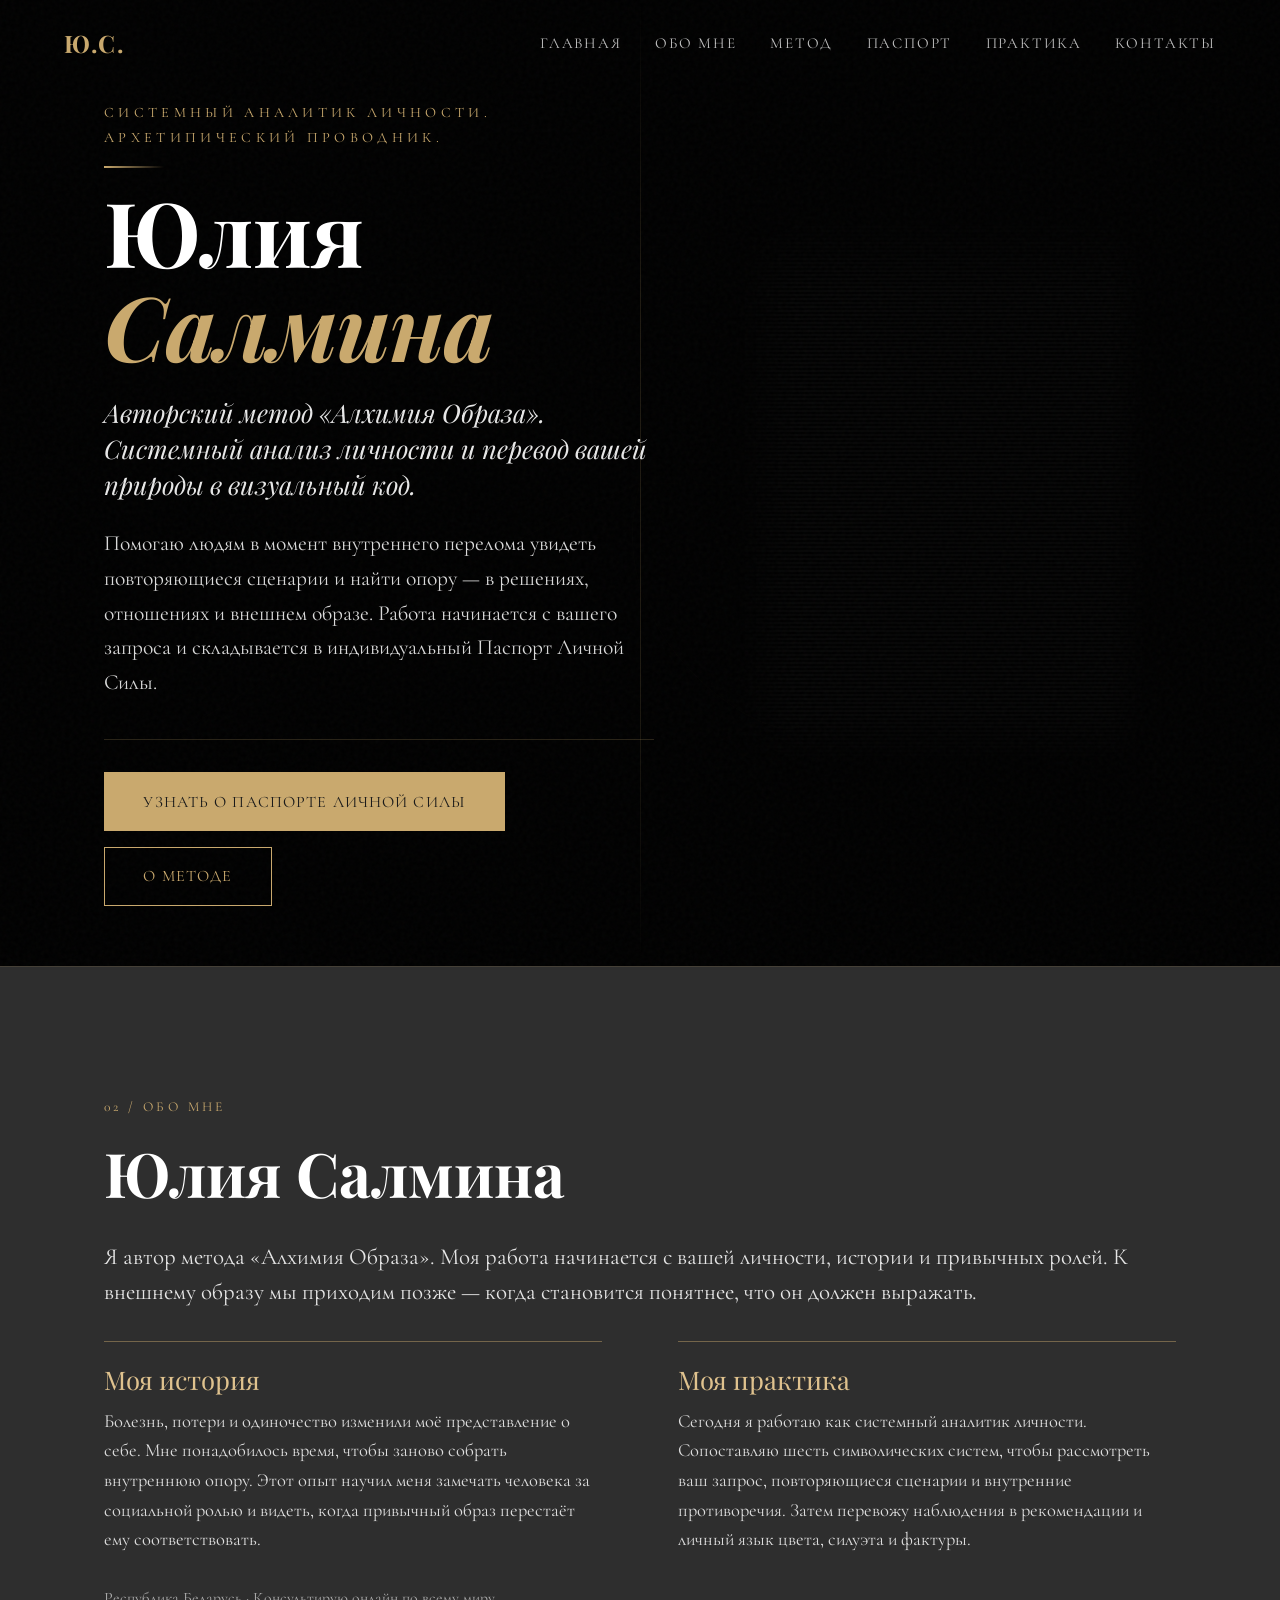
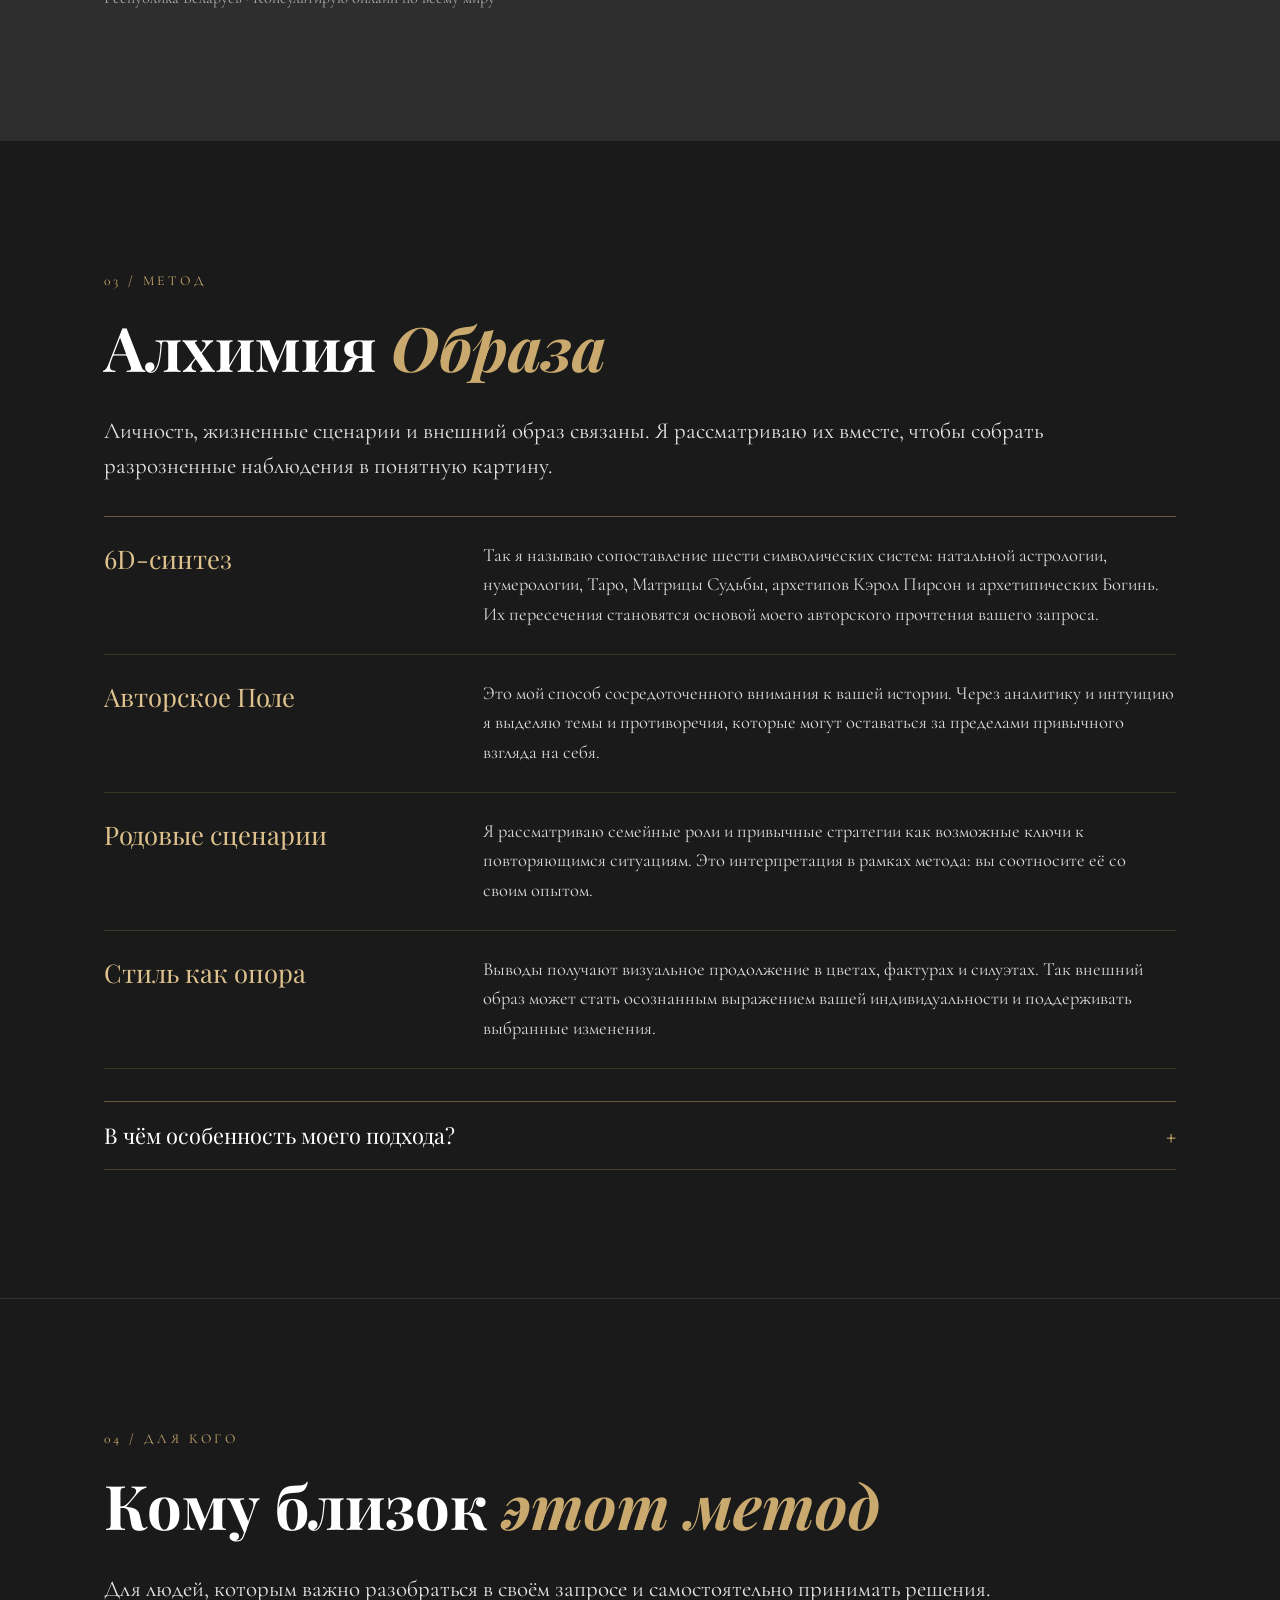
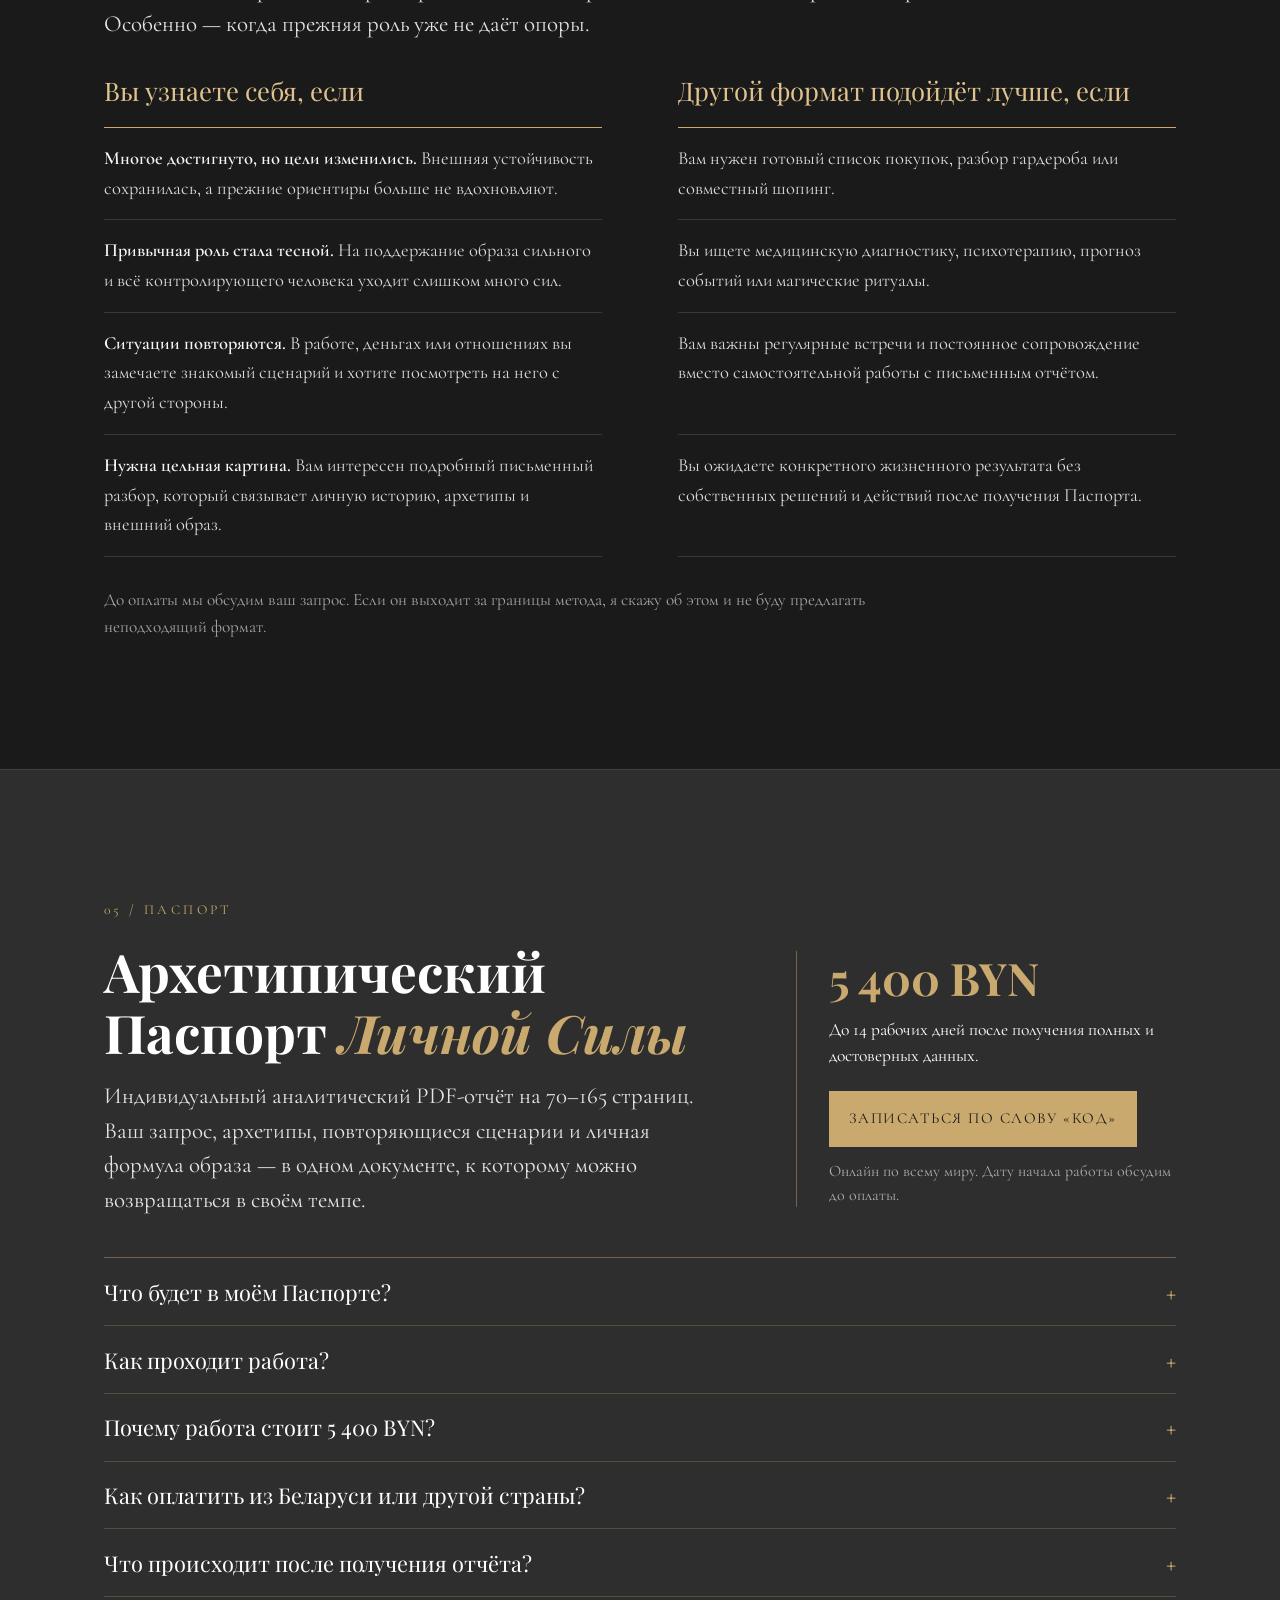
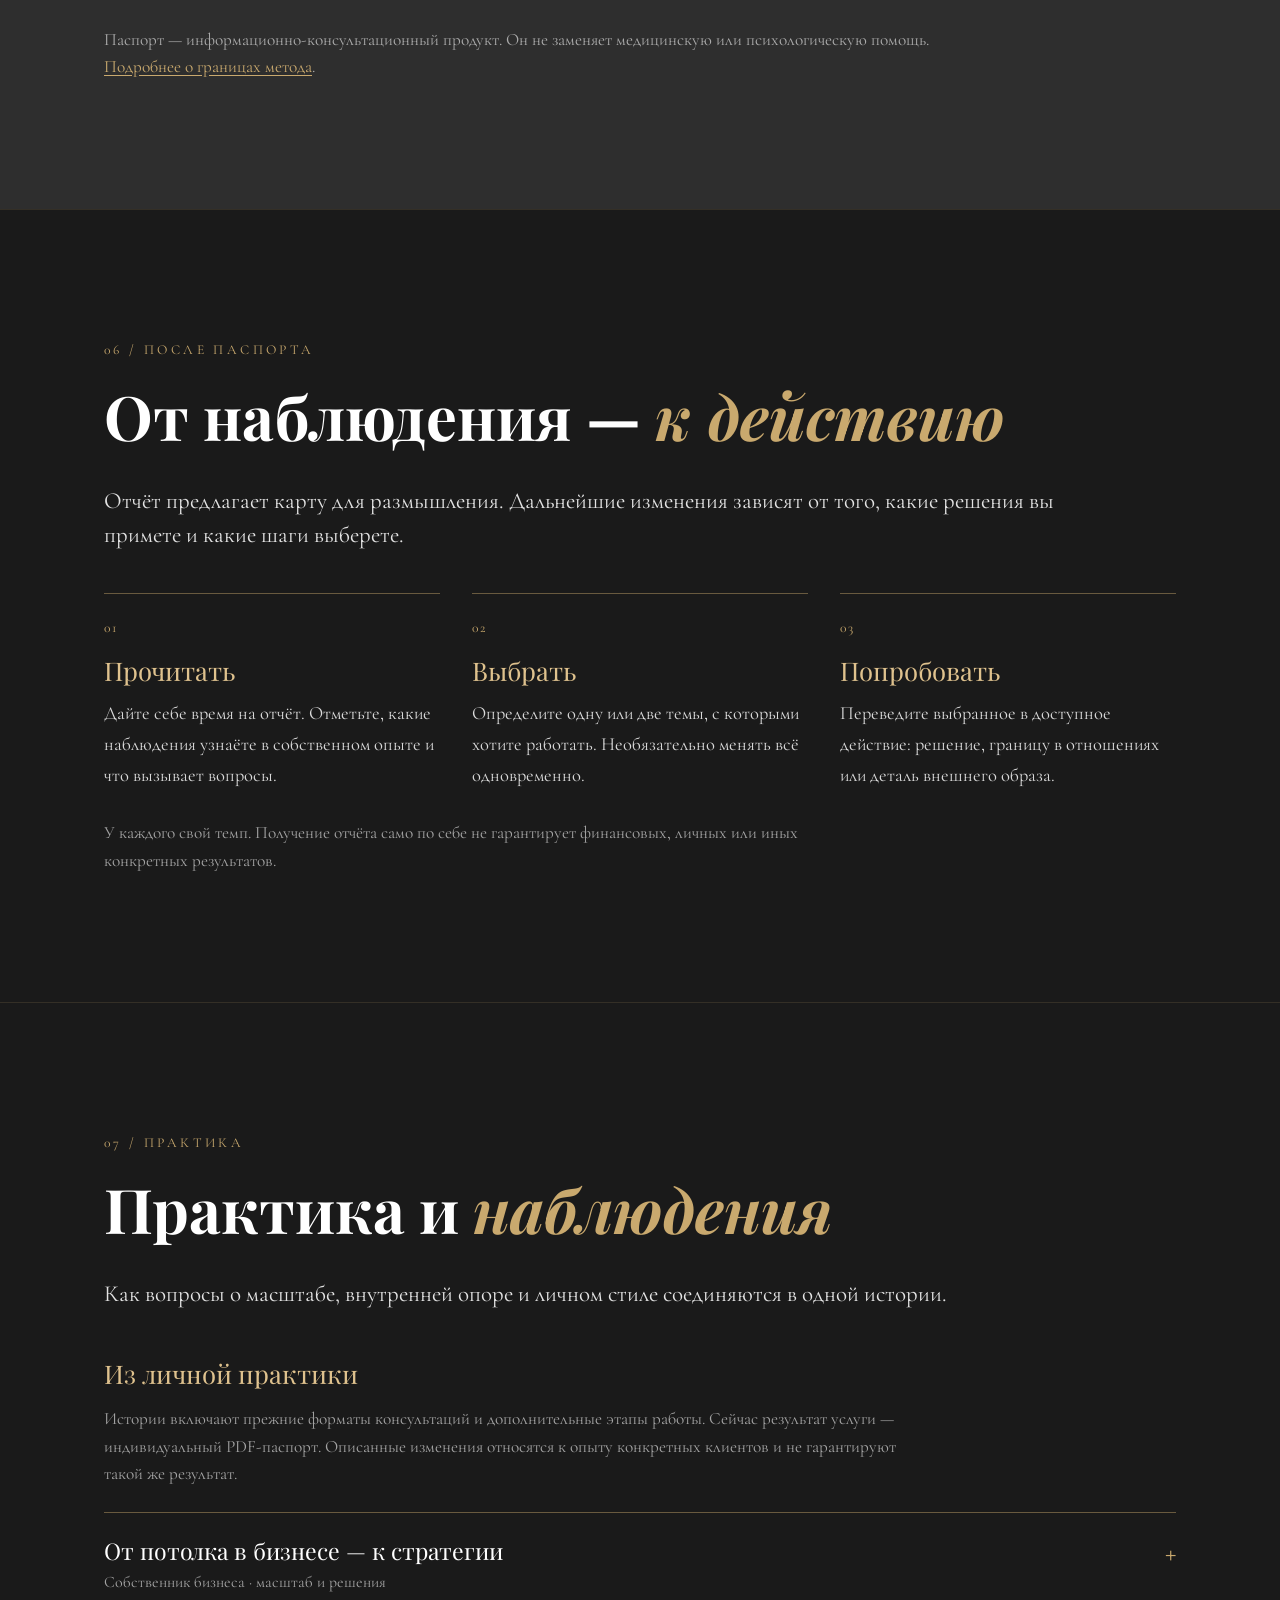
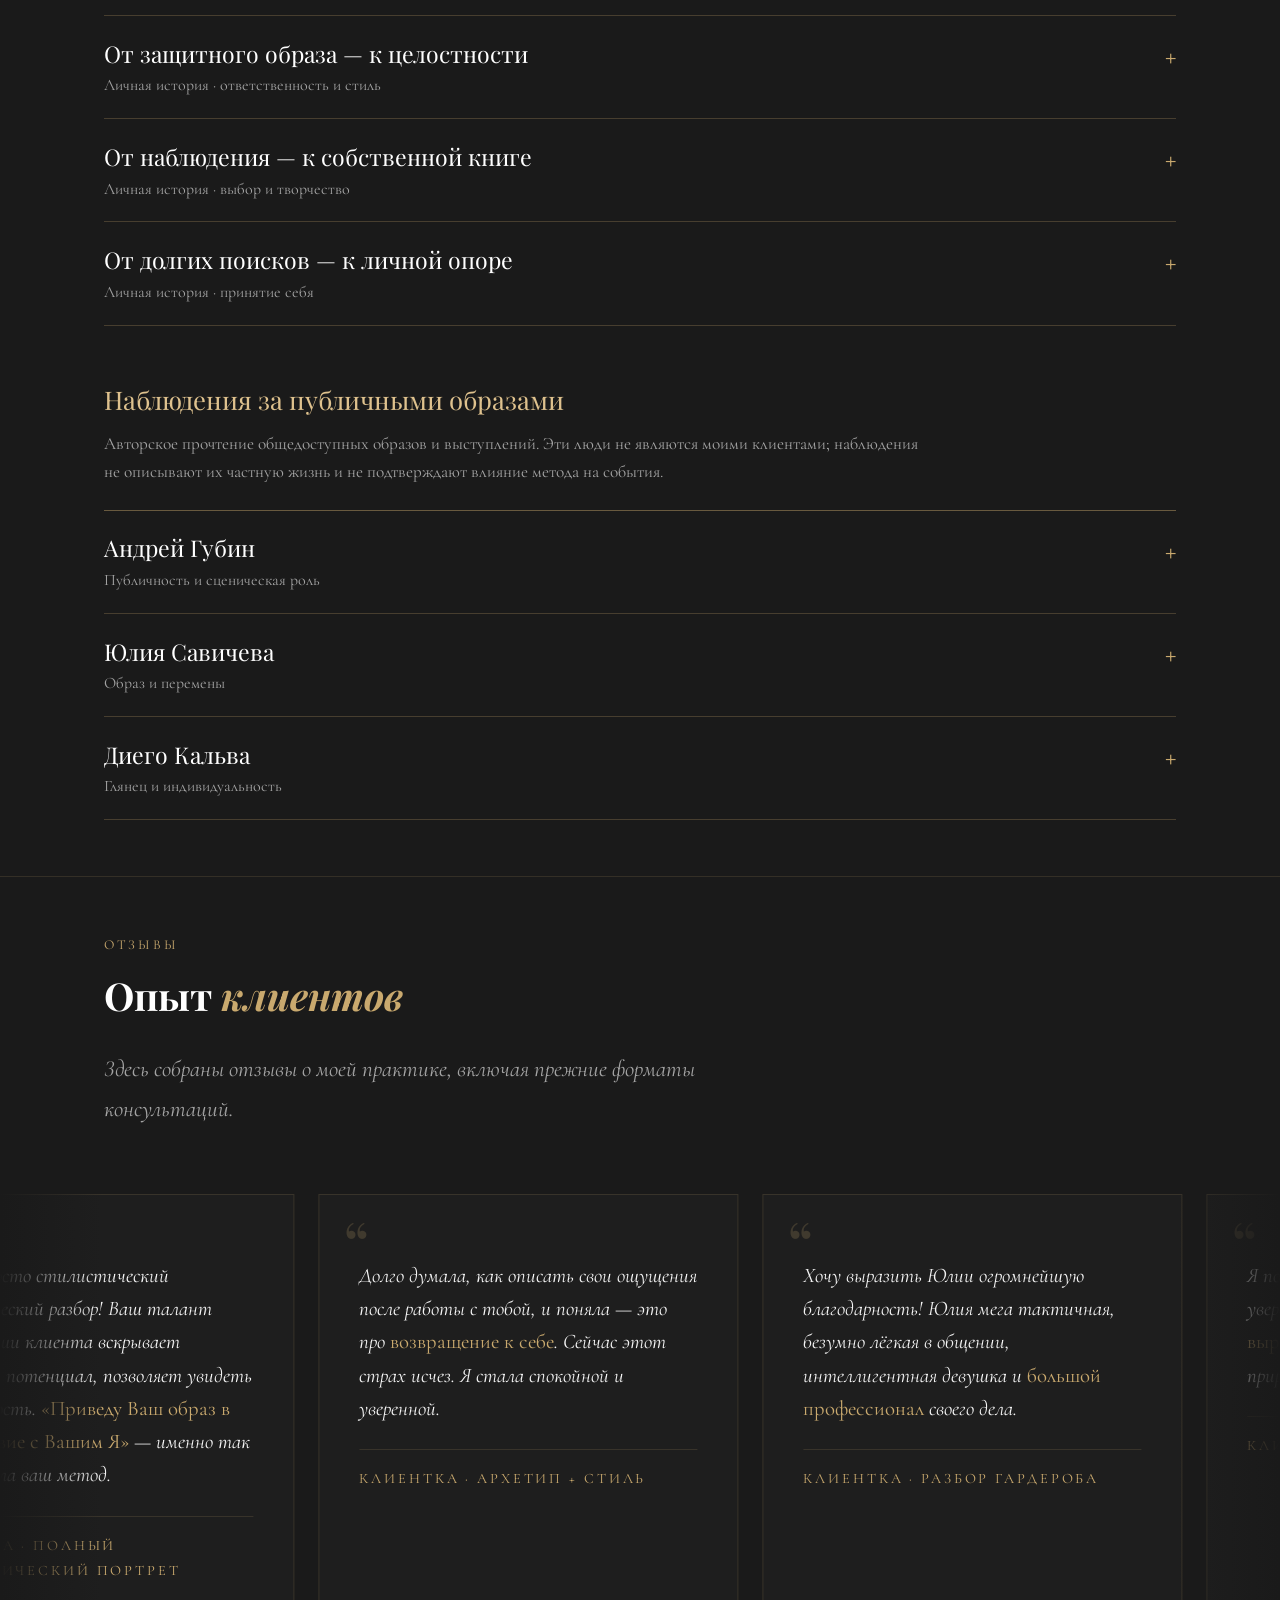
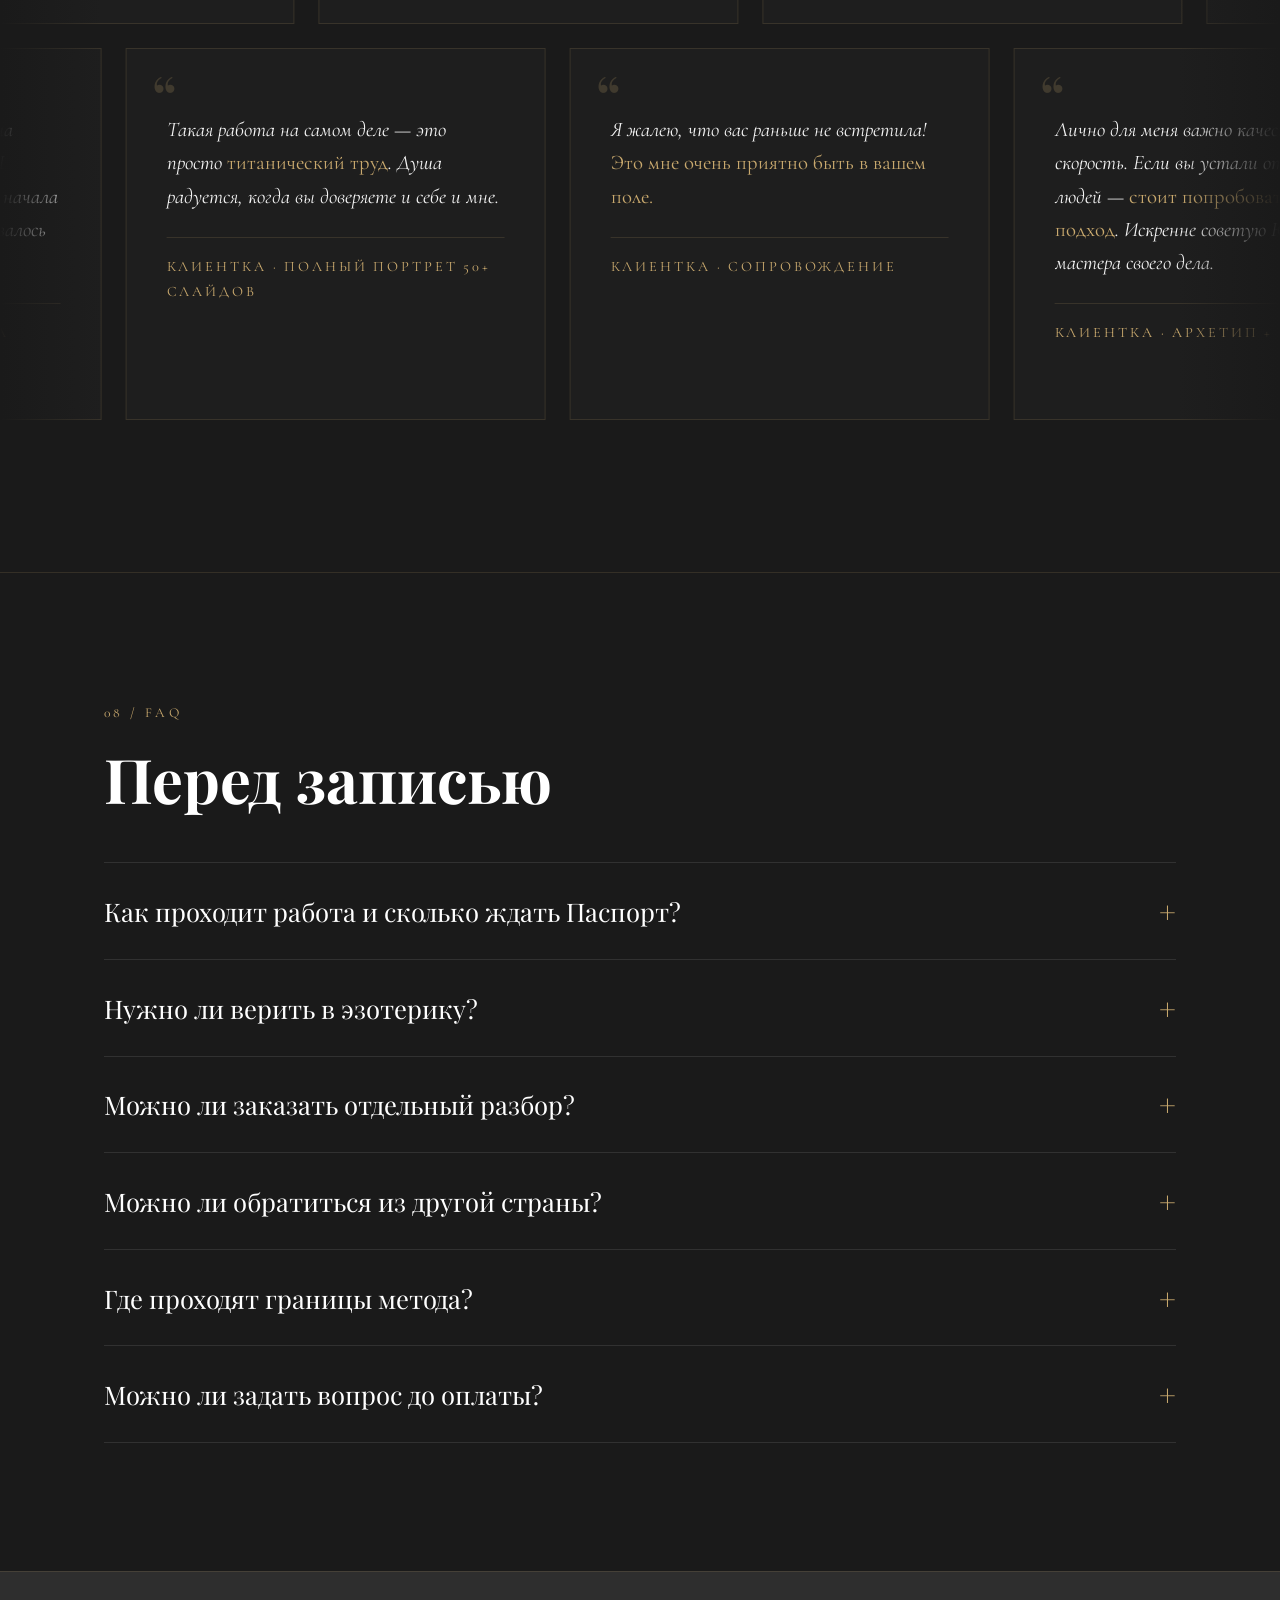
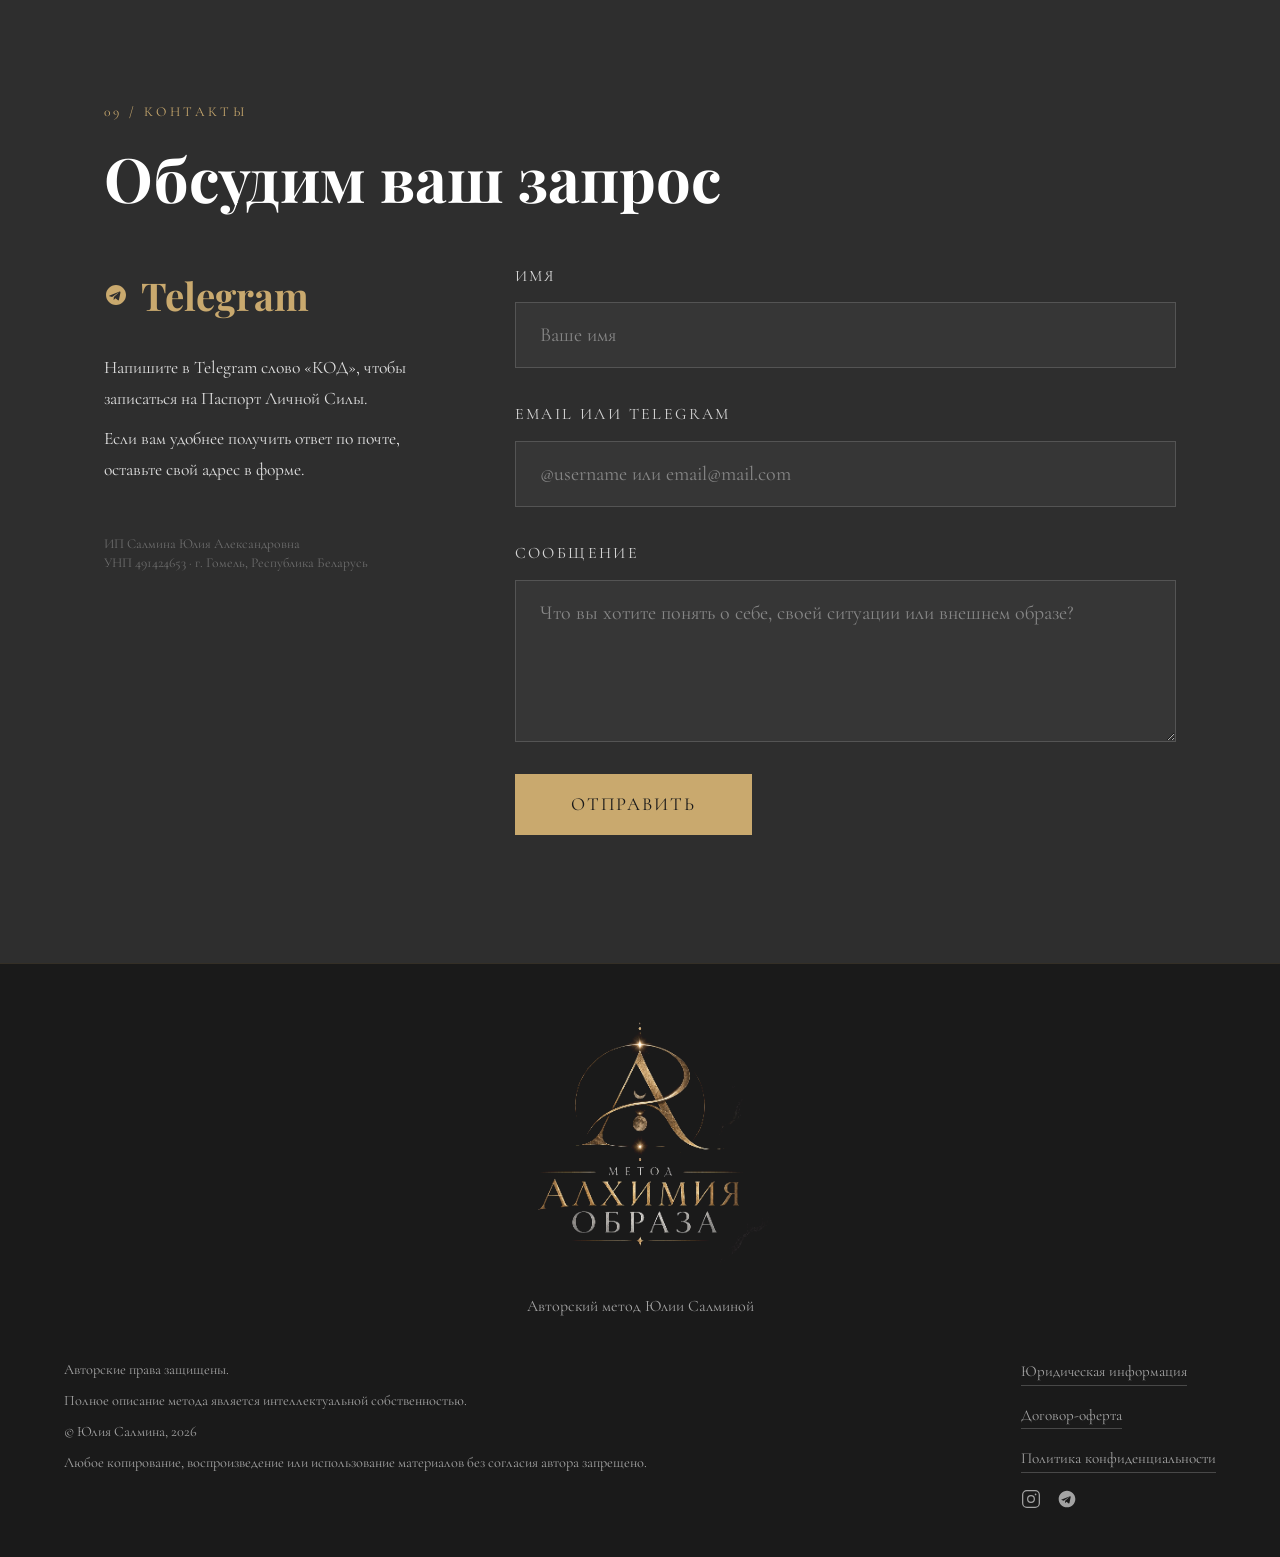
<file: index.html>
<!DOCTYPE html>
<html lang="ru">
<head>
  <meta charset="UTF-8" />
  <meta name="viewport" content="width=device-width, initial-scale=1.0" />
  <title>Юлия Салмина — системный аналитик личности и архетипический проводник</title>
  <meta name="description" content="Авторский метод «Алхимия Образа»: системный анализ личности, жизненных сценариев и визуального кода. Паспорт Личной Силы — индивидуальный PDF. Онлайн по всему миру." />
  <link rel="stylesheet" href="style.css?v=20261117-1" />
  <link rel="preconnect" href="https://fonts.googleapis.com" />
  <link rel="preconnect" href="https://fonts.gstatic.com" crossorigin />
  <link href="https://fonts.googleapis.com/css2?family=Playfair+Display:ital,wght@0,400;0,700;1,400;1,700&amp;family=Cormorant+Garamond:ital,wght@0,300;0,400;1,300;1,400&amp;display=swap" rel="stylesheet" />
</head>
<body>

  <div class="scroll-progress-bar" id="scroll-progress"></div>

  <header class="site-header" id="site-header">
    <div class="header-inner">
      <a href="#hero" class="logo">Ю.С.</a>
      <button type="button" class="burger" id="burger" aria-label="Открыть меню" aria-expanded="false" aria-controls="nav">
        <span></span><span></span><span></span>
      </button>
      <nav class="nav" id="nav" aria-label="Основная навигация">
        <a href="#hero" class="nav-link">Главная</a>
        <a href="#about" class="nav-link">Обо мне</a>
        <a href="#method" class="nav-link">Метод</a>
        <a href="#services" class="nav-link">Паспорт</a>
        <a href="#practice" class="nav-link">Практика</a>
        <a href="#contact" class="nav-link">Контакты</a>
      </nav>
    </div>
  </header>

  <main>
  <section class="hero" id="hero">
    <canvas id="energy" aria-hidden="true"></canvas>
    <div id="grain"></div>
    <div class="hero-bg-line"></div>
    
    <div class="hero-inner">
      <div class="hero-content reveal">
        <p class="hero-eyebrow">Системный аналитик личности.<br />Архетипический проводник.</p>
        <h1 class="hero-title">
          Юлия<br /><em>Салмина</em>
        </h1>
        <p class="hero-sub">Авторский метод «Алхимия Образа». Системный анализ личности и перевод вашей природы в визуальный код.</p>
        <p class="hero-text">Помогаю людям в момент внутреннего перелома увидеть повторяющиеся сценарии и найти опору — в решениях, отношениях и внешнем образе. Работа начинается с вашего запроса и складывается в индивидуальный Паспорт Личной Силы.</p>
        <div class="hero-btns">
          <a href="#services" class="btn btn-gold">Узнать о Паспорте Личной Силы</a>
          <a href="#method" class="btn btn-outline">О методе</a>
        </div>
      </div>
      
      <div class="hero-visual reveal reveal-delay" id="hero-scene">
        <div id="video-glow"></div>
        <video id="video-hero" autoplay muted loop playsinline aria-hidden="true" tabindex="-1">
          <source src="mp_.mp4" type="video/mp4">
        </video>
      </div>
    </div>
  </section>

  <section class="section about" id="about">
    <div class="section-inner reveal">
      <div class="section-label">02 / Обо мне</div>
      <h2 class="section-title">Юлия Салмина</h2>
      <p class="about-lead">Я автор метода «Алхимия Образа». Моя работа начинается с вашей личности, истории и привычных ролей. К внешнему образу мы приходим позже — когда становится понятнее, что он должен выражать.</p>
      <div class="story-columns">
        <div>
          <h3>Моя история</h3>
          <p>Болезнь, потери и одиночество изменили моё представление о себе. Мне понадобилось время, чтобы заново собрать внутреннюю опору. Этот опыт научил меня замечать человека за социальной ролью и видеть, когда привычный образ перестаёт ему соответствовать.</p>
        </div>
        <div>
          <h3>Моя практика</h3>
          <p>Сегодня я работаю как системный аналитик личности. Сопоставляю шесть символических систем, чтобы рассмотреть ваш запрос, повторяющиеся сценарии и внутренние противоречия. Затем перевожу наблюдения в рекомендации и личный язык цвета, силуэта и фактуры.</p>
        </div>
      </div>
      <p class="story-location">Республика Беларусь · Консультирую онлайн по всему миру</p>
    </div>
  </section>

  <section class="section method" id="method">
    <div class="section-inner reveal">
      <div class="section-label">03 / Метод</div>
      <h2 class="section-title">Алхимия <em>Образа</em></h2>
      <p class="editorial-intro">Личность, жизненные сценарии и внешний образ связаны. Я рассматриваю их вместе, чтобы собрать разрозненные наблюдения в понятную картину.</p>
      <dl class="method-list">
        <div><dt>6D-синтез</dt><dd>Так я называю сопоставление шести символических систем: натальной астрологии, нумерологии, Таро, Матрицы Судьбы, архетипов Кэрол Пирсон и архетипических Богинь. Их пересечения становятся основой моего авторского прочтения вашего запроса.</dd></div>
        <div><dt>Авторское Поле</dt><dd>Это мой способ сосредоточенного внимания к вашей истории. Через аналитику и интуицию я выделяю темы и противоречия, которые могут оставаться за пределами привычного взгляда на себя.</dd></div>
        <div><dt>Родовые сценарии</dt><dd>Я рассматриваю семейные роли и привычные стратегии как возможные ключи к повторяющимся ситуациям. Это интерпретация в рамках метода: вы соотносите её со своим опытом.</dd></div>
        <div><dt>Стиль как опора</dt><dd>Выводы получают визуальное продолжение в цветах, фактурах и силуэтах. Так внешний образ может стать осознанным выражением вашей индивидуальности и поддерживать выбранные изменения.</dd></div>
      </dl>
      <div class="product-details method-details">
        <details><summary>В чём особенность моего подхода?</summary><p>Я соединяю символический анализ с конкретным запросом человека и переводом наблюдений в визуальный язык. В одном отчёте вы получаете взаимосвязанное прочтение своих ролей, точек напряжения и возможностей для самовыражения.</p><p>Ценность метода — в авторском синтезе и индивидуальной работе. Его выводы помогают размышлять и выбирать дальнейшие шаги; они не являются медицинской или психологической диагностикой.</p></details>
      </div>
    </div>
  </section>

  <section class="section forwhom" id="forwhom">
    <div class="section-inner reveal">
      <div class="section-label">04 / Для кого</div>
      <h2 class="section-title">Кому близок <em>этот метод</em></h2>
      <p class="editorial-intro">Для людей, которым важно разобраться в своём запросе и самостоятельно принимать решения. Особенно — когда прежняя роль уже не даёт опоры.</p>
      <div class="fit-grid">
        <div class="fit-group">
          <h3>Вы узнаете себя, если</h3>
          <p><strong>Многое достигнуто, но цели изменились.</strong> Внешняя устойчивость сохранилась, а прежние ориентиры больше не вдохновляют.</p>
          <p><strong>Привычная роль стала тесной.</strong> На поддержание образа сильного и всё контролирующего человека уходит слишком много сил.</p>
          <p><strong>Ситуации повторяются.</strong> В работе, деньгах или отношениях вы замечаете знакомый сценарий и хотите посмотреть на него с другой стороны.</p>
          <p><strong>Нужна цельная картина.</strong> Вам интересен подробный письменный разбор, который связывает личную историю, архетипы и внешний образ.</p>
        </div>
        <div class="fit-group">
          <h3>Другой формат подойдёт лучше, если</h3>
          <p>Вам нужен готовый список покупок, разбор гардероба или совместный шопинг.</p>
          <p>Вы ищете медицинскую диагностику, психотерапию, прогноз событий или магические ритуалы.</p>
          <p>Вам важны регулярные встречи и постоянное сопровождение вместо самостоятельной работы с письменным отчётом.</p>
          <p>Вы ожидаете конкретного жизненного результата без собственных решений и действий после получения Паспорта.</p>
        </div>
      </div>
      <p class="section-note">До оплаты мы обсудим ваш запрос. Если он выходит за границы метода, я скажу об этом и не буду предлагать неподходящий формат.</p>
    </div>
  </section>

  <section class="section services" id="services">
    <div class="section-inner reveal">
      <div class="section-label">05 / Паспорт</div>
      <article class="product" aria-labelledby="product-title">
        <div class="product-overview">
          <div>
            <h2 class="section-title" id="product-title">Архетипический Паспорт <em>Личной Силы</em></h2>
            <p class="product-description">Индивидуальный аналитический PDF-отчёт на 70–165 страниц. Ваш запрос, архетипы, повторяющиеся сценарии и личная формула образа — в одном документе, к которому можно возвращаться в своём темпе.</p>
          </div>
          <div class="product-order" id="passport-order">
            <p class="product-price">5 400 BYN</p>
            <p>До 14 рабочих дней после получения полных и достоверных данных.</p>
            <a href="https://t.me/JSalmina?text=%D0%9A%D0%9E%D0%94" class="btn btn-gold" target="_blank" rel="noopener">Записаться по слову «КОД»</a>
            <p class="order-note">Онлайн по всему миру. Дату начала работы обсудим до оплаты.</p>
          </div>
        </div>
        <div class="product-details">
          <details><summary>Что будет в моём Паспорте?</summary>
            <ul class="passport-content">
              <li>Сопоставление шести символических систем вокруг вашего запроса.</li>
              <li>Карта сильных сторон, теневых проявлений и внутренних противоречий.</li>
              <li>Авторская интерпретация родовых сценариев и повторяющихся ролей.</li>
              <li>Расклад Таро как символическое прочтение текущей ситуации и выбора.</li>
              <li>Аудит проявленности: какие стороны личности отражены во внешнем образе.</li>
              <li>Личная формула образа — цвета, фактуры, силуэты и рекомендации для дальнейших шагов.</li>
            </ul>
          </details>
          <details><summary>Как проходит работа?</summary>
            <ol class="process-list"><li>Мы обсуждаем запрос и дату начала. После 100% предоплаты на расчётный счёт ИП я свяжусь с вами в течение 24 часов.</li><li>Вы заполняете подробную анкету и предоставляете дату, время и место рождения.</li><li>Подготовка PDF занимает до 14 рабочих дней после получения полных и достоверных данных и отправляю его на почту или в мессенджер.</li></ol>
          </details>
          <details><summary>Почему работа стоит 5 400 BYN?</summary><p>Каждый Паспорт я составляю индивидуально: сопоставляю шесть систем, работаю с вашим запросом и собираю наблюдения в связный отчёт на 70–165 страниц. В стоимость входят анализ, визуальная часть и рекомендации.</p><p>Чтобы сохранять внимание к каждой истории, я беру в работу не более 2–3 человек в месяц. Доступную дату мы согласуем до оплаты.</p></details>
          <details><summary>Как оплатить из Беларуси или другой страны?</summary><p>Стоимость фиксирована: 5 400 BYN. Оплата — 100% на расчётный счёт ИП. Из-за границы можно оплатить в российских рублях или другой согласованной валюте по курсу на день оплаты. Оплата подтверждает согласие с <a class="text-link" href="#oferta" data-legal="oferta">договором-офертой</a>.</p></details>
          <details><summary>Что происходит после получения отчёта?</summary><p>Паспорт выдаётся один раз. Вы читаете его в своём темпе и выбираете, какие наблюдения и рекомендации применить. Постоянное сопровождение не входит в базовую стоимость; условия дополнительной индивидуальной работы обсуждаются отдельно.</p></details>
        </div>
        <p class="service-boundary">Паспорт — информационно-консультационный продукт. Он не заменяет медицинскую или психологическую помощь. <a class="text-link" href="#faq">Подробнее о границах метода</a>.</p>
      </article>
    </div>
  </section>

  <section class="section result" id="result">
    <div class="section-inner reveal">
      <div class="section-label">06 / После Паспорта</div>
      <h2 class="section-title">От наблюдения — <em>к действию</em></h2>
      <p class="editorial-intro">Отчёт предлагает карту для размышления. Дальнейшие изменения зависят от того, какие решения вы примете и какие шаги выберете.</p>
      <div class="result-steps">
        <div><span class="result-step-number" aria-hidden="true">01</span><h3>Прочитать</h3><p>Дайте себе время на отчёт. Отметьте, какие наблюдения узнаёте в собственном опыте и что вызывает вопросы.</p></div>
        <div><span class="result-step-number" aria-hidden="true">02</span><h3>Выбрать</h3><p>Определите одну или две темы, с которыми хотите работать. Необязательно менять всё одновременно.</p></div>
        <div><span class="result-step-number" aria-hidden="true">03</span><h3>Попробовать</h3><p>Переведите выбранное в доступное действие: решение, границу в отношениях или деталь внешнего образа.</p></div>
      </div>
      <p class="section-note">У каждого свой темп. Получение отчёта само по себе не гарантирует финансовых, личных или иных конкретных результатов.</p>
    </div>
  </section>

  <section class="section practice" id="practice">
    <div class="section-inner reveal">
      <div class="section-label">07 / Практика</div>
      <h2 class="section-title">Практика и <em>наблюдения</em></h2>
      <p class="editorial-intro">Как вопросы о масштабе, внутренней опоре и личном стиле соединяются в одной истории.</p>

      <div class="case-group">
        <h3>Из личной практики</h3>
        <p class="case-disclaimer">Истории включают прежние форматы консультаций и дополнительные этапы работы. Сейчас результат услуги — индивидуальный PDF-паспорт. Описанные изменения относятся к опыту конкретных клиентов и не гарантируют такой же результат.</p>
        <div class="case-list">
          <details class="case-item">
            <summary><span>От потолка в бизнесе — к стратегии</span><span class="case-summary-meta">Собственник бизнеса · масштаб и решения</span></summary>
            <div class="case-body">
              <p><strong>Запрос.</strong> После затяжного спада клиент искал новый масштаб в бизнесе, но боялся следующего финансового шага и чувствовал потерю опоры.</p>
              <p><strong>Авторское наблюдение.</strong> Через архетип Правителя я рассмотрела противоречие между стремлением к развитию и привычной осторожностью — желанием оставаться незаметным и избегать риска.</p>
              <p><strong>После работы.</strong> Клиент перешёл к конкретным управленческим шагам: проверке финансов с бухгалтером, пересмотру своей роли в бизнесе и восприятию собственного дома как точки опоры.</p>
            </div>
          </details>
          <details class="case-item">
            <summary><span>От защитного образа — к целостности</span><span class="case-summary-meta">Личная история · ответственность и стиль</span></summary>
            <div class="case-body">
              <p><strong>Запрос.</strong> Клиентка хотела собрать гардероб «бизнес-леди и хозяйки пространства», в котором чувствовала бы уверенность.</p>
              <p><strong>Авторское наблюдение.</strong> В разборе я сопоставила архетипы Королевы, Жрицы и Девочки-Творца: ответственность, глубину и потребность в свободном самовыражении. Образ помог обсудить, какие из этих сторон получают место в её жизни.</p>
              <p><strong>После работы.</strong> Клиентка завершила затянувшиеся изменения в рабочем пространстве и пересмотрела привычку всё контролировать. В визуальном образе появились глубокие оттенки оливы, чернил и кофе с молоком.</p>
            </div>
          </details>
          <details class="case-item">
            <summary><span>От наблюдения — к собственной книге</span><span class="case-summary-meta">Личная история · выбор и творчество</span></summary>
            <div class="case-body">
              <p><strong>Запрос.</strong> Клиентка описывала потерю себя, повторение одних и тех же сценариев и ощущение, что силы уходят впустую.</p>
              <p><strong>Авторское наблюдение.</strong> Через архетип Персефоны я предложила рассмотреть выбор между наблюдением за чужими историями и созданием собственной. Это стало одной из тем её письменного разбора.</p>
              <p><strong>После работы.</strong> Клиентка сократила информационный шум и за несколько месяцев написала книгу, придумала название и обложку. Эти решения и работа над книгой принадлежали ей самой.</p>
            </div>
          </details>
          <details class="case-item">
            <summary><span>От долгих поисков — к личной опоре</span><span class="case-summary-meta">Личная история · принятие себя</span></summary>
            <div class="case-body">
              <p><strong>Запрос.</strong> После нескольких лет поисков в разных практиках клиентка вернулась за целостным Паспортом, чтобы связать вопросы работы, отношений и внешнего образа.</p>
              <p><strong>Авторское наблюдение.</strong> В разборе я сопоставила привычные роли, представления о семейной ответственности и интерес к творчеству. Мы рассматривали, какие из этих наблюдений она узнаёт в своём опыте.</p>
              <p><strong>После работы.</strong> После Паспорта и отдельного дополнительного этапа клиентка стала спокойнее относиться к собственной внешности и выбору. Красная деталь в образе стала для неё личным символом перемен.</p>
            </div>
          </details>
        </div>
      </div>

      <div class="case-group">
        <h3>Наблюдения за публичными образами</h3>
        <p class="case-disclaimer">Авторское прочтение общедоступных образов и выступлений. Эти люди не являются моими клиентами; наблюдения не описывают их частную жизнь и не подтверждают влияние метода на события.</p>
        <div class="case-list">
          <details class="case-item">
            <summary><span>Андрей Губин</span><span class="case-summary-meta">Публичность и сценическая роль</span></summary>
            <div class="case-body">
              <p>Тема моего разбора — соотношение узнаваемого сценического образа и права артиста меняться. Я рассматриваю, как привычная роль влияет на восприятие публичного выступления.</p>
              <p>В рамках метода это повод говорить об открытости и дистанции между образом и человеком. Такое прочтение остаётся авторской интерпретацией.</p>
            </div>
          </details>
          <details class="case-item">
            <summary><span>Юлия Савичева</span><span class="case-summary-meta">Образ и перемены</span></summary>
            <div class="case-body">
              <p>В центре разбора — контраст между привычным публичным образом и более свободной, неформальной подачей. Я рассматриваю, как одежда и степень собранности меняют впечатление от образа.</p>
              <p>Это пример работы с визуальным языком: образ может вызвать вопросы о переменах, но сам по себе не объясняет личные решения человека.</p>
            </div>
          </details>
          <details class="case-item">
            <summary><span>Диего Кальва</span><span class="case-summary-meta">Глянец и индивидуальность</span></summary>
            <div class="case-body">
              <p>Тема разбора — граница между статусной подачей и индивидуальностью. Я рассматриваю, как глянцевый образ меняет восприятие актёра и какие детали помогают сохранить узнаваемость.</p>
              <p>Для «Алхимии Образа» здесь важен вопрос: как внешняя выразительность может поддерживать личный характер образа, сохраняя место для живой индивидуальности.</p>
            </div>
          </details>
        </div>
      </div>
    </div>
      <div class="reviews practice-reviews" id="reviews" aria-labelledby="reviews-title">
    <div class="reviews-header reveal">
      <p class="reviews-eyebrow">Отзывы</p>
      <h3 class="section-title" id="reviews-title">Опыт <em>клиентов</em></h3>
      <p class="section-intro">Здесь собраны отзывы о моей практике, включая прежние форматы консультаций.</p>
    </div>
    <div class="reviews-track-wrap">
      <div class="reviews-row reviews-row--fwd" id="row1"></div>
      <div class="reviews-row reviews-row--rev" id="row2"></div>
    </div>
  </div>
  </section>

  <section class="section faq" id="faq">
    <div class="section-inner reveal">
      <div class="section-label">08 / FAQ</div>
      <h2 class="section-title">Перед записью</h2>
      <div class="accordion">
        <div class="accordion-item">
          <button type="button" class="accordion-trigger" aria-expanded="false"><span>Как проходит работа и сколько ждать Паспорт?</span><span class="accordion-icon" aria-hidden="true">+</span></button>
          <div class="accordion-panel"><p>После обсуждения запроса и предоплаты я свяжусь с вами в течение 24 часов. Вы заполните анкету и предоставите необходимые данные. Срок подготовки PDF — до 14 рабочих дней после получения полных и достоверных данных.</p></div>
        </div>
        <div class="accordion-item">
          <button type="button" class="accordion-trigger" aria-expanded="false"><span>Нужно ли верить в эзотерику?</span><span class="accordion-icon" aria-hidden="true">+</span></button>
          <div class="accordion-panel"><p>Нет. В методе астрология, нумерология, Таро, Матрица Судьбы и архетипы используются как символический язык для авторского прочтения вашей истории. Вы сопоставляете наблюдения с собственным опытом; они не являются установленными фактами или научной диагностикой.</p></div>
        </div>
        <div class="accordion-item">
          <button type="button" class="accordion-trigger" aria-expanded="false"><span>Можно ли заказать отдельный разбор?</span><span class="accordion-icon" aria-hidden="true">+</span></button>
          <div class="accordion-panel"><p>Основной продукт — целостный Паспорт Личной Силы в PDF на 70–165 страниц. Я не разделяю его на отдельные расчёты или разовые прогнозы. Если после получения отчёта понадобится дополнительная работа, её формат и стоимость обсуждаются отдельно.</p></div>
        </div>
        <div class="accordion-item">
          <button type="button" class="accordion-trigger" aria-expanded="false"><span>Можно ли обратиться из другой страны?</span><span class="accordion-icon" aria-hidden="true">+</span></button>
          <div class="accordion-panel"><p>Да. Работа полностью дистанционная. Стоимость — 5 400 BYN; оплата в российских рублях или другой согласованной валюте возможна по курсу на день оплаты.</p></div>
        </div>
        <div class="accordion-item">
          <button type="button" class="accordion-trigger" aria-expanded="false"><span>Где проходят границы метода?</span><span class="accordion-icon" aria-hidden="true">+</span></button>
          <div class="accordion-panel"><p>Я — системный аналитик личности и архетипический проводник. Не ставлю диагнозов, не лечу заболевания и не провожу психотерапию. Не делаю магических ритуалов и не обещаю предсказаний.</p><p>Результат моей работы — авторский аналитический отчёт и рекомендации. Выводы о родовых сценариях являются интерпретацией. Если вам нужна медицинская или психологическая помощь, обратитесь к профильному специалисту.</p></div>
        </div>
        <div class="accordion-item">
          <button type="button" class="accordion-trigger" aria-expanded="false"><span>Можно ли задать вопрос до оплаты?</span><span class="accordion-icon" aria-hidden="true">+</span></button>
          <div class="accordion-panel"><p>Да. Напишите мне в Telegram слово «КОД» и коротко опишите свой запрос. Мы обсудим, подходит ли вам Паспорт, и согласуем дату начала. Можно также оставить сообщение в форме ниже.</p></div>
        </div>
      </div>
    </div>
  </section>

  <section class="section contact" id="contact">
    <div class="section-inner reveal">
      <div class="section-label">09 / Контакты</div>
      <h2 class="section-title">Обсудим ваш запрос</h2>

      <div class="contact-grid">
        <div class="contact-info">
          
           <a href="https://t.me/JSalmina" class="contact-tg" target="_blank" rel="noopener">
            <svg width="24" height="24" viewBox="0 0 24 24" fill="none" xmlns="http://www.w3.org/2000/svg"><path d="M12 2C6.48 2 2 6.48 2 12s4.48 10 10 10 10-4.48 10-10S17.52 2 12 2zm4.64 6.8l-1.7 8c-.12.58-.47.72-.94.45l-2.6-1.92-1.25 1.21c-.14.14-.26.26-.53.26l.19-2.72 4.96-4.48c.22-.19-.05-.3-.33-.11L8.07 14.08l-2.56-.8c-.55-.18-.56-.55.12-.81l9.98-3.85c.47-.17.88.11.73.82l-.7-.01z" fill="currentColor"/></svg>
            Telegram
          </a>
          <p class="contact-note">Напишите в Telegram слово «КОД», чтобы записаться на Паспорт Личной Силы.</p>
          <p class="contact-note">Если вам удобнее получить ответ по почте, оставьте свой адрес в форме.</p>
          <p class="contact-legal-badge" style="margin-top: 3rem; font-size: 0.85rem; color: rgba(255,255,255,0.3); line-height: 1.4;">
            ИП Салмина Юлия Александровна<br>
            УНП 491424653 · г. Гомель, Республика Беларусь
          </p>
        </div>

        <form class="contact-form" id="contact-form" action="https://formspree.io/f/xkoyawyz" method="post">
          <div class="form-group">
            <label for="name">Имя</label>
            <input type="text" id="name" name="name" placeholder="Ваше имя" autocomplete="name" maxlength="150" required />
          </div>
          <div class="form-group">
            <label for="contact-field">Email или Telegram</label>
            <input type="text" id="contact-field" name="contact-field" placeholder="@username или email@mail.com" maxlength="254" required />
          </div>
          <div class="form-group">
            <label for="message">Сообщение</label>
            <textarea id="message" name="message" placeholder="Что вы хотите понять о себе, своей ситуации или внешнем образе?" rows="5" maxlength="5000" required></textarea>
          </div>
          <button type="submit" class="btn btn-gold">Отправить</button>
          <p class="form-success" id="form-success" role="status" aria-live="polite">Сообщение отправлено! Я свяжусь с вами в ближайшее время.</p>
          <p class="form-error" id="form-error" role="alert" hidden></p>
        </form>
      </div>
    </div>
  </section>

  </main>

  <footer class="site-footer">
    <a class="footer-brand" href="#method">
      <img src="assets/alchemy-method.jpg" alt="Алхимия Образа" width="1254" height="1254" loading="lazy" decoding="async" />
      <span>Авторский метод Юлии Салминой</span>
    </a>
    <div class="footer-inner">
      <div class="footer-copy">
        <p>Авторские права защищены.</p>
        <p>Полное описание метода является интеллектуальной собственностью.</p>
        <p>© Юлия Салмина, 2026</p>
        <p>Любое копирование, воспроизведение или использование материалов без согласия автора запрещено.</p>
      </div>
      <div class="footer-links">
        <a href="#legal-info" class="footer-link" data-legal="legal-info">Юридическая информация</a>
        <a href="#oferta" class="footer-link" data-legal="oferta">Договор-оферта</a>
        <a href="#policy" class="footer-link" data-legal="policy">Политика конфиденциальности</a>
        <div class="footer-socials">
          <a href="https://www.instagram.com/julie.salmina" target="_blank" rel="noopener" aria-label="Instagram" class="social-icon">
            <svg width="20" height="20" viewBox="0 0 24 24" fill="none" xmlns="http://www.w3.org/2000/svg"><rect x="2" y="2" width="20" height="20" rx="5" stroke="currentColor" stroke-width="1.5"/><circle cx="12" cy="12" r="4" stroke="currentColor" stroke-width="1.5"/><circle cx="17.5" cy="6.5" r="1" fill="currentColor"/></svg>
          </a>
          <a href="https://t.me/JSalmina" target="_blank" rel="noopener" aria-label="Telegram" class="social-icon">
            <svg width="20" height="20" viewBox="0 0 24 24" fill="none" xmlns="http://www.w3.org/2000/svg"><path d="M12 2C6.48 2 2 6.48 2 12s4.48 10 10 10 10-4.48 10-10S17.52 2 12 2zm4.64 6.8l-1.7 8c-.12.58-.47.72-.94.45l-2.6-1.92-1.25 1.21c-.14.14-.26.26-.53.26l.19-2.72 4.96-4.48c.22-.19-.05-.3-.33-.11L8.07 14.08l-2.56-.8c-.55-.18-.56-.55.12-.81l9.98-3.85c.47-.17.88.11.73.82l-.7-.01z" fill="currentColor"/></svg>
          </a>
        </div>
      </div>
    </div>
  </footer>

  <!-- ===== LEGAL MODAL ===== -->
  <dialog class="legal-modal" id="legal-modal" aria-labelledby="legal-title">
    <div class="legal-modal-overlay" id="legal-overlay"></div>
    <div class="legal-modal-dialog">
      <button type="button" class="legal-modal-close" id="legal-close" aria-label="Закрыть">✕</button>
      <div class="legal-modal-header">
        <h2 id="legal-title">Правовые документы</h2>
        <p>ИП Салмина Юлия Александровна · УНП 491424653</p>
        <div class="legal-tabs" role="tablist" aria-label="Правовые документы">
          <button type="button" class="legal-tab active" id="tab-oferta" role="tab" aria-selected="true" aria-controls="oferta" tabindex="0" data-tab="oferta">Публичная оферта</button>
          <button type="button" class="legal-tab" id="tab-prilozhenie" role="tab" aria-selected="false" aria-controls="prilozhenie" tabindex="-1" data-tab="prilozhenie">Приложение №1</button>
          <button type="button" class="legal-tab" id="tab-legal-info" role="tab" aria-selected="false" aria-controls="legal-info" tabindex="-1" data-tab="legal-info">Об услуге</button>
          <button type="button" class="legal-tab" id="tab-policy" role="tab" aria-selected="false" aria-controls="policy" tabindex="-1" data-tab="policy">Политика</button>
        </div>
      </div>
      <div class="legal-modal-body">
        
        <!-- OFERTA -->
        <div class="doc-panel active" id="oferta" role="tabpanel" aria-labelledby="tab-oferta" tabindex="0">
          <div class="doc-meta">Договор на оказание информационно-консультационных услуг · г. Гомель · 19.04.2026</div>
          <div class="doc-notice"><p>Индивидуальный предприниматель <strong>Салмина Юлия Александровна</strong> (УНП 491424653) предлагает любому дееспособному физическому лицу («Заказчик») заключить договор оказания услуг на условиях настоящей Оферты.</p></div>
          <div class="doc-section">
            <h3>1. Основные понятия</h3>
            <p><strong>Оферта</strong> — настоящий документ, размещённый на Сайте Исполнителя.</p>
            <p><strong>Акцепт</strong> — полное и безоговорочное принятие Заказчиком условий Оферты путём осуществления 100% предоплаты выбранной Услуги.</p>
            <p><strong>Заказчик</strong> — физическое лицо, осуществившее Акцепт Оферты.</p>
            <p><strong>Услуга</strong> — комплекс информационно-консультационных работ, выбранный Заказчиком из перечня в Приложении №1.</p>
          </div>
          <div class="doc-section">
            <h3>2. Предмет договора и стоимость услуг</h3>
            <p>2.1. Исполнитель оказывает Заказчику дистанционные консультационные услуги в сфере имидж-консалтинга, персонального брендинга и системного анализа личностных компетенций (далее — Услуги).</p>
            <p>2.2. Результатом Услуг является аналитический отчёт в формате PDF (Паспорт Личной Силы), содержащий структурированный анализ личности Заказчика через 6 систем.</p>
            <p>2.3. Услуги носят информационно-консультационный характер. Исполнитель не гарантирует достижение конкретных финансовых, коммерческих или личных результатов, так как они зависят от личной мотивации и готовности Заказчика к изменениям.</p>
            <p>2.4. Результат Услуг не является медицинским, психологическим, психиатрическим или юридическим заключением.</p>
            <p>2.5. Стоимость Услуг является фиксированной и составляет 5 400 (пять тысяч четыреста) белорусских рублей. Для клиентов из-за границы оплата принимается в российских рублях или иной согласованной валюте по актуальному курсу на день оплаты.</p>
          </div>
          <div class="doc-section">
            <h3>3. Порядок заключения договора и оплаты</h3>
            <p>3.1. Оферта действует бессрочно до момента её отзыва или изменения Исполнителем.</p>
            <p>3.2. Для акцепта Оферты Заказчик обязан ознакомиться с условиями Договора и осуществить 100% предоплату стоимости Услуг.</p>
            <p>3.3. Моментом заключения Договора считается момент зачисления денежных средств на расчётный счёт Исполнителя.</p>
            <p>3.4. После получения 100% предоплаты Исполнитель связывается с Заказчиком в течение 24 часов для запроса необходимых данных (дата, время, место рождения, анкетные данные).</p>
          </div>
          <div class="doc-section">
            <h3>4. Порядок сдачи-приёмки услуг</h3>
            <p>4.1. Срок подготовки аналитического отчёта — до 14 рабочих дней с момента предоставления Заказчиком полных и достоверных данных.</p>
            <p>4.2. Услуги считаются оказанными в полном объёме и принятыми Заказчиком в момент направления готового аналитического отчёта в формате PDF на электронный адрес или в мессенджер Заказчика.</p>
            <p>4.3. Оказание Услуг оформляется Исполнителем путём составления одностороннего Акта сдачи-приёмки. Акт хранится в архиве Исполнителя и подтверждает выполнение обязательств. Направление Акта на подпись Заказчику не требуется.</p>
            <p>4.4. Денежные средства, поступившие на расчётный счёт Исполнителя, после начала работы над аналитическим отчётом возврату не подлежат.</p>
          </div>
          <div class="doc-section">
            <h3>5. Возврат денежных средств и отмена услуг</h3>
            <p>5.1. Исполнитель приступает к оказанию Услуг непосредственно в момент акцепта Оферты и зачисления 100% предоплаты.</p>
            <p>5.2. С момента поступления оплаты Договор считается запущенным в исполнение, а сумма предоплаты признаётся фактически понесёнными расходами Исполнителя.</p>
            <p>5.3. Услуги оказываются исключительно в дистанционном формате. Обязательства Исполнителя считаются выполненными в момент отправки готового аналитического отчёта в формате PDF.</p>
            <p>5.4. Возврат денежных средств после отправки отчёта не производится.</p>
            <p>5.5. Если предусмотрена устная онлайн-консультация (для разъяснения отчёта), перенос времени по инициативе Заказчика допускается не менее чем за 24 часа. При нарушении срока или неявке — возврат не производится, обязательства по консультации считаются аннулированными.</p>
          </div>
          <div class="doc-section">
            <h3>6. Ответственность сторон</h3>
            <p>6.1. За неисполнение обязательств стороны несут ответственность в соответствии с законодательством Республики Беларусь.</p>
            <p>6.2. Исполнитель не несёт ответственности за невозможность оказания Услуг по вине Заказчика (непредоставление данных, нарушение сроков).</p>
            <p>6.3. Исполнитель не несёт ответственности за субъективную оценку Заказчиком содержания отчёта.</p>
            <p>6.4. Все споры решаются путём переговоров. Претензионный порядок обязателен.</p>
          </div>
          <div class="doc-section">
            <h3>7. Персональные данные</h3>
            <p>7.1. Совершая акцепт Оферты, Заказчик даёт согласие на обработку своих персональных данных в соответствии с Политикой конфиденциальности.</p>
          </div>
          <div class="doc-section">
            <h3>8. Юридическая сила документов и переписки</h3>
            <p>8.1. Переписка в мессенджерах (Telegram, WhatsApp, Viber) и по электронной почте имеет юридическую силу.</p>
            <p>8.2. Документы, подписанные простой электронной подписью, приравниваются к документам, подписанным собственноручно.</p>
          </div>
          <div class="doc-section">
            <h3>9. Заключительные положения</h3>
            <p>9.1. Договор вступает в силу с момента заключения и действует до полного исполнения обязательств.</p>
            <p>9.2. Применяется право Республики Беларусь.</p>
            <p>9.3. Все изменения публикуются на Сайте.</p>
          </div>
          <div class="doc-notice">
            <h3>Защитная оговорка</h3>
            <p>Исполнитель не является психологом, психотерапевтом, психиатром, коучем, медицинским работником или юристом.</p>
            <p>Метод «Алхимия образа» не заменяет профессиональную медицинскую, психологическую или юридическую помощь.</p>
            <p>Метод «Алхимия образа» — это авторский символический и структурный анализ личности.</p>
            <p>Я использую 6 систем — астрологию, нумерологию, Таро, Матрицу Судьбы, архетипы Кэрол Пирсон и архетипических Богинь — как древние культурные и символические инструменты. Я применяю их для считывания структуры личности, а не для предсказаний или магических воздействий.</p>
            <p>Услуга не является медицинской, психотерапевтической или эзотерической.</p>
            <p>Все выводы о родовых сценариях являются экспертной интерпретацией в рамках авторского метода, а не установленными фактами.</p>
            <p>Результат зависит от готовности клиента к работе.</p>
            <p>Все процессы носят информационно-консультационный характер.</p>
            <p>Все решения, принятые Заказчиком на основании полученных сведений, являются его личным выбором и его ответственностью.</p>
          </div>
        </div>

        <!-- PRILOZHENIE -->
        <div class="doc-panel" id="prilozhenie" role="tabpanel" aria-labelledby="tab-prilozhenie" tabindex="0">
          <div class="doc-meta">Приложение №1 · Перечень и стоимость услуг</div>
          <div class="service-item">
            <h4>Архетипический Паспорт Личной Силы</h4>
            <p>Индивидуальный аналитический отчёт на стыке 6 систем: натальная астрология, нумерология, Таро, Матрица Судьбы, архетипы Кэрол Пирсон и архетипические Богини. Авторское прочтение структуры личности и родовых сценариев, карта сильных сторон и внутренних противоречий, расклад Таро на текущий запрос, аудит проявленности и рекомендации по визуальному образу.</p>
            <ul>
              <li>Формат: PDF, от 70 до 165 страниц.</li>
              <li>Срок: до 14 рабочих дней с момента предоставления полных и достоверных данных.</li>
              <li>Оплата: 100% предоплата на расчётный счёт ИП.</li>
              <li>Базовый продукт выдаётся один раз. Постоянное сопровождение не входит; дополнительная индивидуальная работа обсуждается отдельно.</li>
            </ul>
            <div class="price">5 400 BYN</div>
            <p>Для клиентов из-за границы оплата принимается в российских рублях или иной согласованной валюте по актуальному курсу на день оплаты.</p>
          </div>
          <div class="doc-section">
            <h3>Важная информация</h3>
            <p>Все выводы о родовых сценариях являются экспертной интерпретацией в рамках авторского метода, а не установленными фактами.</p>
            <p>Все услуги носят информационно-консультационный характер и не заменяют медицинскую, психологическую или юридическую помощь. Результат зависит от индивидуальных особенностей и готовности клиента к работе.</p>
            <p>Авторский метод «Алхимия Образа» является интеллектуальной собственностью Исполнителя. © Юлия Салмина, 2026.</p>
          </div>
        </div>

        <div class="doc-panel" id="legal-info" role="tabpanel" aria-labelledby="tab-legal-info" tabindex="0">
          <div class="doc-section">
            <h3>Юридическая информация</h3>
        <p>Услуга оказывается в форме дистанционных консультационных услуг в сфере имидж-консалтинга и системного анализа личностных компетенций.</p>
        <p>Метод «Алхимия образа» является авторским консультационным продуктом.</p>
        <p>Услуга не является медицинской, психотерапевтической или эзотерической.</p>
        <p>Результат зависит от индивидуальных особенностей и готовности клиента к работе.</p>
        <p>Все процессы носят информационно-консультационный характер.</p>
            <p>Все выводы о родовых сценариях являются экспертной интерпретацией в рамках авторского метода, а не установленными фактами.</p>
            <p>Оплата подтверждает согласие с условиями <a class="text-link" href="#oferta" data-legal="oferta">договора-оферты</a>.</p>
          </div>
        </div>
        <!-- POLICY -->
        <div class="doc-panel" id="policy" role="tabpanel" aria-labelledby="tab-policy" tabindex="0">
          <div class="doc-meta">ИП Салмина Юлия Александровна · г. Гомель, ул. Бородина, 12</div>
          <div class="doc-section">
            <h3>1. Общие положения</h3>
            <p>1.1. Настоящая Политика определяет порядок обработки персональных данных и меры по обеспечению их безопасности у ИП Салминой Юлии Александровны.</p>
            <p>1.2. Политика разработана в соответствии с законодательством Республики Беларусь, включая Закон № 455-З «Об информации, информатизации и защите информации».</p>
            <p>1.3. Используя сайт и оставляя персональные данные, Пользователь подтверждает, что ознакомлен и согласен с условиями настоящей Политики.</p>
          </div>
          <div class="doc-section">
            <h3>2. Основные понятия</h3>
            <p><strong>Персональные данные</strong> — любая информация, относящаяся к идентифицированному или могущему быть идентифицированным физическому лицу.</p>
            <p><strong>Обработка персональных данных</strong> — любое действие с персональными данными: сбор, запись, хранение, изменение, использование, передача, обезличивание, удаление.</p>
            <p><strong>Оператор</strong> — ИП Салмина Юлия Александровна, которая самостоятельно организует и осуществляет обработку персональных данных.</p>
          </div>
          <div class="doc-section">
            <h3>3. Состав и цели обработки персональных данных</h3>
            <p>3.1. Оператор обрабатывает следующие данные, предоставленные добровольно: Фамилия, имя, отчество; Адрес электронной почты; Номер телефона; Иная информация.</p>
            <p>3.2. <strong>Цели обработки:</strong> заключение и исполнение договора; обратная связь с Пользователем; направление информационных материалов (только с согласия); повышение качества услуг.</p>
          </div>
          <div class="doc-section">
            <h3>4. Порядок и условия обработки</h3>
            <p>4.1. Обработка осуществляется с согласия Пользователя, которое он выражает фактом предоставления данных.</p>
            <p>4.2. Оператор обеспечивает конфиденциальность и безопасность персональных данных, принимая необходимые технические и организационные меры.</p>
            <p>4.3. Оператор не передаёт персональные данные третьим лицам, за исключением случаев, предусмотренных законодательством Республики Беларусь.</p>
          </div>
          <div class="doc-section">
            <h3>5. Права пользователя</h3>
            <p>Пользователь имеет право: На доступ к своим персональным данным и их уточнение; На отзыв согласия на обработку; На прекращение обработки и удаление данных.</p>
            <p>Для реализации прав направьте запрос на e-mail: <a href="mailto:zharikovay991@gmail.com" style="color:var(--gold);">zharikovay991@gmail.com</a></p>
          </div>
        </div>
        
      </div>
    </div>
  </dialog>

  <script src="script.js?v=20261115-1" defer></script>
  <script src="reviews.js?v=20261115-1" defer></script>
</body>
</html>
</file>
<file: style.css>
/* =============================================
   ЮЛИЯ САЛМИНА — АЛХИМИЯ ОБРАЗА
   style.css
   ============================================= */

/* ---- RESET & BASE ---- */
*, *::before, *::after { box-sizing: border-box; margin: 0; padding: 0; }

:root {
  --black:    #1A1A1A;
  --black-bg: #000000;
  --white:    #FFFFFF;
  --gold:     #C9A96E;
  --gold-lt:  #dfc28e;
  --red:      #D90404;
  --grey:     #2E2E2E;
  --text-dim: rgba(255,255,255,0.6);

  --ff-serif: 'Playfair Display', Georgia, serif;
  --ff-body:  'Cormorant Garamond', Georgia, serif;

  --section-pad: clamp(80px, 10vw, 140px);
  --inner-max: 1200px;
  --inner-pad: clamp(24px, 5vw, 80px);
  --transition: 0.35s cubic-bezier(0.4, 0, 0.2, 1);
}

html { scroll-behavior: smooth; }
body {
  background: var(--black);
  color: var(--white);
  font-family: var(--ff-body);
  /* БАЗОВЫЙ ШРИФТ УВЕЛИЧЕН: был 17-20px, стал 18-22px */
  font-size: clamp(18px, 1.5vw, 22px);
  line-height: 1.75;
  overflow-x: hidden;
  width: 100%;
}

img { display: block; max-width: 100%; }
a { color: inherit; text-decoration: none; }
ul { list-style: none; }

/* ---- UTILITY ---- */
/* ADDED BORDER FOR SEPARATION */
.section { 
  padding: var(--section-pad) 0; 
  position: relative; 
  border-top: 1px solid rgba(201,169,110,0.15); 
}
.hero, .section, .passport-purchase { scroll-margin-top: 110px; }
.section-inner { max-width: var(--inner-max); margin: 0 auto; padding: 0 var(--inner-pad); }

.section-label { font-family: var(--ff-body); font-size: 0.85rem; letter-spacing: 0.25em; text-transform: uppercase; color: var(--gold); margin-bottom: 1.2rem; }
.section-title { font-family: var(--ff-serif); font-size: clamp(2.2rem, 4.8vw, 4.2rem); font-weight: 700; line-height: 1.15; margin-bottom: 2rem; word-break: break-word; }
.section-title em { font-style: italic; color: var(--gold); }
.section-intro { font-size: clamp(1.25rem, 1.8vw, 1.55rem); font-style: italic; color: var(--text-dim); margin-bottom: 1.5rem; max-width: 700px; }
.section-intro em { color: var(--gold); font-style: normal; }
.section-body { max-width: 680px; color: rgba(255,255,255,0.8); margin-bottom: 3rem; font-size: 1.2rem; }

/* ---- BUTTONS ---- */
.btn {
  display: inline-block; font-family: var(--ff-body); font-size: 1.1rem; letter-spacing: 0.1em;
  text-transform: uppercase; padding: 0.9em 2.4em; border: 1.5px solid transparent; cursor: pointer;
  transition: all var(--transition);
}
.btn:hover { transform: translateY(-2px); }
.btn-gold { background: var(--gold); color: var(--black); border-color: var(--gold); }
.btn-gold:hover { background: var(--gold-lt); border-color: var(--gold-lt); box-shadow: 0 0 15px rgba(201,169,110,0.3); }
.btn-outline { background: transparent; color: var(--gold); border-color: var(--gold); }
.btn-outline:hover { background: rgba(201,169,110,0.1); }

/* ---- REVEAL ANIMATION ---- */
.js-reveal { opacity: 0; transform: translateY(30px); transition: opacity 0.8s ease, transform 0.8s ease; }
.js-reveal.visible { opacity: 1; transform: translateY(0); }
.js-reveal.reveal-delay { transition-delay: 0.25s; }

/* =============================================
   HEADER / NAV
   ============================================= */
.site-header { position: fixed; top: 0; left: 0; right: 0; z-index: 100; padding: 1.4rem var(--inner-pad); display: flex; align-items: center; transition: background var(--transition); }
.site-header.scrolled { background: rgba(26,26,26,0.95); backdrop-filter: blur(8px); box-shadow: 0 1px 0 rgba(201,169,110,0.15); }
.header-inner { width: 100%; max-width: var(--inner-max); margin: 0 auto; display: flex; align-items: center; justify-content: space-between; }
.logo { font-family: var(--ff-serif); font-size: 1.5rem; font-weight: 700; color: var(--gold); letter-spacing: 0.05em; }
.nav { display: flex; gap: 2.5rem; }
.nav-link { font-size: 0.95rem; letter-spacing: 0.12em; text-transform: uppercase; color: rgba(255,255,255,0.75); transition: color var(--transition); position: relative; }
.nav-link::after { content: ''; position: absolute; bottom: -3px; left: 0; width: 0; height: 1px; background: var(--gold); transition: width var(--transition); }
.nav-link:hover, .nav-link.active { color: var(--gold); }
.nav-link:hover::after, .nav-link.active::after { width: 100%; }

.burger { display: none; flex-direction: column; gap: 5px; background: none; border: none; cursor: pointer; padding: 4px; z-index: 101; }
.burger span { display: block; width: 28px; height: 1.5px; background: var(--white); transition: transform var(--transition), opacity var(--transition); }
.burger.open span:nth-child(1) { transform: translateY(6.5px) rotate(45deg); }
.burger.open span:nth-child(2) { opacity: 0; }
.burger.open span:nth-child(3) { transform: translateY(-6.5px) rotate(-45deg); }

/* =============================================
   HERO (ГОЛОГРАММА)
   ============================================= */
.hero {
  position: relative;
  z-index: 1;
  background: var(--black-bg);
  min-height: 100vh;
  display: flex;
  align-items: center;
  justify-content: center;
  overflow: hidden;
  padding: 100px 0 60px;
  border-top: none; 
}

/* Канвас на фоне */
#energy { position: absolute; inset: 0; pointer-events: none; z-index: 1; opacity: 0.35; }
#grain { position: absolute; inset: 0; pointer-events: none; z-index: 2; opacity: 0.03; background-image: url("data:image/svg+xml,%3Csvg viewBox='0 0 256 256' xmlns='http://www.w3.org/2000/svg'%3E%3Cfilter id='n'%3E%3CfeTurbulence type='fractalNoise' baseFrequency='0.9' numOctaves='4'/%3E%3C/filter%3E%3Crect width='256' height='256' filter='url(%23n)' opacity='1'/%3E%3C/svg%3E"); }
.hero-bg-line { position: absolute; top: 0; bottom: 0; left: 50%; width: 1px; background: linear-gradient(to bottom, transparent, rgba(201,169,110,0.15) 30%, rgba(201,169,110,0.15) 70%, transparent); pointer-events: none; z-index: 3; }

/* Контейнер внутри первого экрана */
.hero-inner {
  position: relative;
  z-index: 10;
  width: 100%;
  max-width: var(--inner-max);
  padding: 0 var(--inner-pad);
  display: flex;
  align-items: center;
  justify-content: space-between;
  gap: 4rem;
}

/* Текстовая часть */
.hero-content { flex: 1; min-width: 0; max-width: 550px; }
.hero-eyebrow { font-size: 0.9rem; letter-spacing: 0.3em; text-transform: uppercase; color: var(--gold); margin-bottom: 1rem; }
.hero-eyebrow::after { content: ''; display: block; width: 60px; height: 2px; background: linear-gradient(to right, var(--gold), transparent); margin-top: 1rem; }

/* Заголовок оставлен без изменений по вашей просьбе */
.hero-title { font-family: var(--ff-serif); font-size: clamp(3rem, 7vw, 6rem); font-weight: 700; line-height: 1.05; margin-bottom: 1.4rem; }
.hero-title em { font-style: italic; color: var(--gold); }

/* УВЕЛИЧЕНО: Подзаголовок и текст на первом экране */
.hero-sub { font-family: var(--ff-serif); font-size: clamp(1.3rem, 2vw, 1.6rem); font-style: italic; color: rgba(255,255,255,0.9); margin-bottom: 1.5rem; line-height: 1.4; }
.hero-text { color: rgba(255,255,255,0.85); font-size: 1.35rem; margin-bottom: 2.5rem; line-height: 1.6; }
.hero-btns { display: flex; flex-wrap: wrap; gap: 1rem; border-top: 1px solid rgba(201,169,110,0.2); padding-top: 2rem; }

/* Блок с видео */
.hero-visual {
  position: relative;
  flex-shrink: 0;
  width: clamp(280px, 35vw, 480px);
  aspect-ratio: 3/4;
  display: flex;
  align-items: center;
  justify-content: center;
  background: transparent; /* Обязательно прозрачный */
  z-index: 1;
}

/* Дополнительная завеса поверх — усиливает растворение краёв */
.hero-visual::after {
  content: '';
  position: absolute;
  inset: 0;
  background: repeating-linear-gradient(
    0deg,
    transparent,
    transparent 2px,
    rgba(255, 255, 255, 0.05) 3px,
    transparent 4px
  );
  pointer-events: none;
  z-index: 6;
  
  /* Точно такая же маска, чтобы линии не торчали по углам */
  -webkit-mask-image: 
    linear-gradient(to bottom, transparent 0%, black 15%, black 85%, transparent 95%), 
    linear-gradient(to right, transparent 0%, black 15%, black 85%, transparent 95%);
  -webkit-mask-composite: source-in;
  
  mask-image: 
    linear-gradient(to bottom, transparent 0%, black 15%, black 85%, transparent 95%), 
    linear-gradient(to right, transparent 0%, black 15%, black 85%, transparent 95%);
  mask-composite: intersect;
}

#video-glow {
  display: none; /* Отключаем, чтобы он не давал квадратных теней */
  position: absolute;
  top: 50%;
  left: 50%;
  transform: translate(-50%, -50%);
  width: 120%; 
  height: 120%;
  /* Мягкое золотое свечение на фоне */
  background: radial-gradient(circle, rgba(201,169,110,0.15) 0%, rgba(201,169,110,0.05) 40%, transparent 70%);
  border-radius: 50%;
  filter: blur(40px);
  pointer-events: none;
  z-index: -1;
}

#video-hero {
  position: absolute;
  width: 100%;
  height: 100%;
  object-fit: cover;
  mix-blend-mode: screen; 
  pointer-events: none;
  
  filter: contrast(1.15) brightness(1.05) drop-shadow(0 0 15px rgba(201,169,110,0.3));

  /* Буферная зона: маска тает не на 100%, а на 95%, отсекая края рамки */
  -webkit-mask-image: 
    linear-gradient(to bottom, transparent 0%, black 15%, black 85%, transparent 95%), 
    linear-gradient(to right, transparent 0%, black 15%, black 85%, transparent 95%);
  -webkit-mask-composite: source-in;
  
  mask-image: 
    linear-gradient(to bottom, transparent 0%, black 15%, black 85%, transparent 95%), 
    linear-gradient(to right, transparent 0%, black 15%, black 85%, transparent 95%);
  mask-composite: intersect;
}


/* Спутники */
.sat-label { 
  display: none; position: absolute; pointer-events: auto; cursor: pointer; text-align: center; z-index: 20; transition: transform 0.2s ease-out; }
.sat-label .icon { width: 48px; height: 48px; border-radius: 50%; border: 1px solid rgba(201,169,110,0.3); background: rgba(10,10,10,0.7); backdrop-filter: blur(8px); display: flex; align-items: center; justify-content: center; margin: 0 auto 0.4rem; font-size: 1.1rem; color: var(--white); transition: all 0.3s; }
.sat-label:hover .icon { border-color: var(--gold); box-shadow: 0 0 20px rgba(201,169,110,0.5); transform: scale(1.15); background: rgba(20,20,20,0.9); }
.sat-label .name { font-family: var(--ff-serif); font-size: 0.65rem; letter-spacing: 0.15em; text-transform: uppercase; color: rgba(255,255,255,0.6); white-space: nowrap; transition: color 0.3s; }
.sat-label:hover .name { color: var(--gold); }

/* =============================================
   ABOUT
   ============================================= */
.about { background: var(--grey); }
.about-grid { display: grid; grid-template-columns: 1fr 1fr; gap: 5rem; align-items: start; }
/* УВЕЛИЧЕНО: Текст обо мне */
.about-text p { margin-bottom: 1.2rem; color: rgba(255,255,255,0.9); font-size: clamp(1.15rem, 1.5vw, 1.35rem); }
.about-text strong { color: var(--white); }
.about-text em { color: var(--gold); font-style: italic; }
.about-location { margin-top: 2rem; font-size: 1rem; letter-spacing: 0.08em; color: var(--text-dim) !important; }
.about-quote { font-family: var(--ff-serif); font-size: clamp(1.3rem, 2vw, 1.7rem); font-style: italic; border-left: 2px solid var(--gold); padding-left: 2rem; margin-bottom: 3rem; color: rgba(255,255,255,0.95); }
.about-systems { display: flex; flex-wrap: wrap; gap: 0.85rem; }
.system-tag { font-size: 0.9rem; letter-spacing: 0.15em; text-transform: uppercase; border: 1px solid rgba(201,169,110,0.4); color: var(--gold); padding: 0.5em 1.2em; }
/* =============================================
   FOR WHOM & METHOD
   ============================================= */
.forwhom, .method { background: var(--black); }
.forwhom-grid { display: grid; grid-template-columns: 1fr 1fr; gap: 4rem; margin-top: 3.5rem; align-items: start; }

/* УВЕЛИЧЕНО: Заголовки и списки в блоке "Для кого" */
.forwhom-heading { font-family: var(--ff-serif); font-size: clamp(1.4rem, 2vw, 1.7rem); font-weight: 700; letter-spacing: 0.08em; text-transform: uppercase; padding-bottom: 1rem; margin-bottom: 1.8rem; border-bottom: 2px solid; }
.forwhom-heading--yes { color: var(--gold); border-color: var(--gold); }
.forwhom-heading--no { color: rgba(255,255,255,0.45); border-color: rgba(255,255,255,0.15); }

.forwhom-list { list-style: none; padding: 0; margin: 0; }
.forwhom-list li { 
  color: rgba(255,255,255,0.95); 
  padding: 1.2rem 0 1.2rem 2.2rem; 
  border-bottom: 1px solid rgba(255,255,255,0.07); 
  position: relative; 
  font-size: 1.35rem; /* Значительное увеличение */
  line-height: 1.6; 
}
.forwhom-list li::before { 
  content: '✦'; 
  position: absolute; 
  left: 0; 
  top: 1.3rem; 
  color: var(--gold); 
  font-size: 1.25rem; 
}
.forwhom-list--no li { color: rgba(255,255,255,0.7); }
.forwhom-list--no li::before { color: rgba(255,255,255,0.4); }

.forwhom-no-intro { font-style: italic; color: rgba(255,255,255,0.8); font-size: 1.25rem; margin-bottom: 1.2rem; line-height: 1.6; }
.forwhom-note { margin-top: 2rem; padding: 1.5rem; border-left: 2px solid rgba(255,255,255,0.15); color: rgba(255,255,255,0.6); font-size: 1.15rem; font-style: italic; line-height: 1.6; }

/* УВЕЛИЧЕНО: Блок Диагностика (Метод) */
.steps { display: grid; grid-template-columns: repeat(3, minmax(0, 1fr)); gap: 2.5rem; margin: 4rem 0; }
.step { padding: clamp(1.25rem, 2.5vw, 2.5rem); overflow-wrap: break-word; border: 1px solid rgba(201,169,110,0.15); position: relative; }
.step::before { content: ''; position: absolute; top: 0; left: 0; width: 60px; height: 3px; background: var(--gold); }
.step-num { font-family: var(--ff-serif); font-size: 4rem; font-weight: 700; color: rgba(201,169,110,0.15); line-height: 1; margin-bottom: 1rem; }
.step-title { font-family: var(--ff-serif); font-size: clamp(1.6rem, 2vw, 1.9rem); font-weight: 700; color: var(--white); margin-bottom: 0.5rem; }
.step-sub { font-style: italic; color: var(--gold); margin-bottom: 1rem; font-size: clamp(1.15rem, 1.4vw, 1.3rem); }
.step p { color: rgba(255,255,255,0.85); font-size: clamp(1.1rem, 1.3vw, 1.25rem); line-height: 1.75; }
.method-cta { text-align: center; margin-top: 2rem; }

/* =============================================
   SERVICES
   ============================================= */
.services { background: var(--grey); }

/* Единственный продукт — Паспорт Личной Силы. */
.passport { margin-top: 3rem; border: 1px solid rgba(201,169,110,0.3); border-radius: 16px; background: rgba(20,20,20,0.6); overflow: hidden; }
.passport-intro, .passport-section, .passport-purchase { padding: clamp(1.5rem, 4vw, 3rem); }
.passport-intro { background: rgba(201,169,110,0.04); }
.passport h3 { font-family: var(--ff-serif); color: var(--gold); font-size: clamp(1.5rem, 2.4vw, 2rem); line-height: 1.3; margin-bottom: 1.2rem; }
.passport p, .passport li { font-size: clamp(1.15rem, 1.5vw, 1.3rem); line-height: 1.65; color: rgba(255,255,255,0.9); }
.passport p + p { margin-top: 1rem; }
.passport .passport-format { color: var(--gold); font-size: 1rem; letter-spacing: 0.1em; margin-bottom: 1.5rem; }
.passport-section, .passport-purchase { border-top: 1px solid rgba(201,169,110,0.15); }
.passport-columns { display: grid; grid-template-columns: repeat(2, minmax(0, 1fr)); }
.passport-columns > :last-child { border-left: 1px solid rgba(201,169,110,0.15); }
.passport-list { list-style: none; margin: 1rem 0; }
.passport-list li { padding-left: 1.3rem; position: relative; margin-bottom: 0.6rem; }
.passport-list li::before { content: '—'; position: absolute; left: 0; color: var(--gold); }
.passport-process { padding-left: 1.5rem; }
.passport-process li { padding-left: 0.5rem; margin-bottom: 1rem; }
.passport strong { color: var(--white); }
.passport .passport-note { color: var(--text-dim); font-style: italic; }
.passport-purchase { background: rgba(201,169,110,0.05); display: flex; flex-direction: column; align-items: flex-start; gap: 2rem; }
.passport .passport-price { color: var(--gold); font-family: var(--ff-serif); font-size: clamp(2rem, 5vw, 3.2rem); font-weight: 700; line-height: 1.2; }
.passport-purchase .btn { max-width: 100%; text-align: center; white-space: normal; }
.passport-legal p { font-size: 1rem; color: var(--text-dim); }
.text-link { color: var(--gold); text-decoration: underline; text-underline-offset: 0.2em; }

/* УВЕЛИЧЕНО: Блок "Мое поле" */
.field-block { border: 1px solid rgba(201,169,110,0.2); padding: 4rem 3.5rem; margin: 4rem 0 2rem; background: linear-gradient(135deg, rgba(201,169,110,0.04), transparent); }
.field-block-inner h3 { font-family: var(--ff-serif); font-size: clamp(1.8rem, 3vw, 2.4rem); margin-bottom: 1.5rem; color: var(--gold); }
.field-block-inner p { font-size: 1.35rem; line-height: 1.7; color: rgba(255,255,255,0.9); margin-bottom: 1rem;}

/* =============================================
   FAQ
   ============================================= */
.faq { background: var(--black); }
.accordion { margin-top: 3rem; border-top: 1px solid rgba(255,255,255,0.1); }
.accordion-item { border-bottom: 1px solid rgba(255,255,255,0.1); }

/* УВЕЛИЧЕНО: Вопросы FAQ */
.accordion-trigger { width: 100%; display: flex; justify-content: space-between; align-items: center; padding: 1.8rem 0; background: none; border: none; cursor: pointer; color: var(--white); font-family: var(--ff-serif); font-size: clamp(1.3rem, 2.2vw, 1.6rem); text-align: left; }
.accordion-trigger[aria-expanded="true"] { color: var(--gold); }
.accordion-icon { color: var(--gold); transition: transform 0.3s; flex-shrink: 0; margin-left: 1rem; font-size: 1.8rem;}
.accordion-trigger[aria-expanded="true"] .accordion-icon { transform: rotate(45deg); }
.accordion-panel { padding-bottom: 1.5rem; }
.accordion-panel[hidden] { display: none; }
.accordion-panel p { color: rgba(255,255,255,0.85); font-size: 1.2rem; line-height: 1.7; }

/* =============================================
   CONTACT
   ============================================= */
.contact { background: var(--grey); }
.contact-grid { display: grid; grid-template-columns: 1fr 2fr; gap: 5rem; margin-top: 3rem; align-items: start; }
.contact-preferred { font-size: 1rem; letter-spacing: 0.2em; text-transform: uppercase; color: var(--text-dim); margin-bottom: 1.2rem; }
.contact-tg { display: inline-flex; align-items: center; gap: 0.8rem; font-family: var(--ff-serif); font-size: clamp(1.8rem, 4vw, 2.4rem); font-weight: 700; color: var(--gold); margin-bottom: 1.5rem; transition: color var(--transition); word-break: break-word;}
.contact-tg:hover { color: var(--gold-lt); }
.contact-note { color: rgba(255,255,255,0.85); font-size: 1.1rem; margin-bottom: 0.6rem; }

.contact-form { display: flex; flex-direction: column; gap: 2rem; }
.form-group { display: flex; flex-direction: column; gap: 0.8rem; }
.form-group label { font-size: 1rem; letter-spacing: 0.15em; text-transform: uppercase; color: rgba(255,255,255,0.8); }
.form-group input, .form-group textarea { background: rgba(255,255,255,0.04); border: 1px solid rgba(255,255,255,0.15); color: var(--white); font-family: var(--ff-body); font-size: 1.25rem; padding: 1em 1.2em; width: 100%; transition: border-color var(--transition); resize: vertical; }
.form-group input:focus, .form-group textarea:focus { outline: none; border-color: var(--gold); background: rgba(255,255,255,0.08); }
.form-group input::placeholder, .form-group textarea::placeholder { color: rgba(255,255,255,0.4); }
.contact-form .btn { align-self: flex-start; font-size: 1.15rem; padding: 1em 3em; }
.form-success { display: none; font-style: italic; color: var(--gold); font-size: 1.15rem; }
.form-success.show { display: block; }
.form-error { color: #f2b8a5; font-size: 1.1rem; }
.form-error[hidden] { display: none; }
.btn:disabled { cursor: wait; opacity: 0.65; transform: none; }
:focus-visible { outline: 2px solid var(--gold-lt); outline-offset: 5px; }

/* =============================================
   FOOTER
   ============================================= */
.site-footer { background: var(--black); border-top: 1px solid rgba(201,169,110,0.15); padding: 2.5rem var(--inner-pad); }
.footer-brand {
  display: flex;
  flex-direction: column;
  align-items: center;
  gap: .65rem;
  width: min(100%, 280px);
  margin: 0 auto 2.5rem;
  text-align: center;
}
.footer-brand img {
  width: 100%;
  height: auto;
  mix-blend-mode: lighten;
  -webkit-mask-image: linear-gradient(to right, transparent, #000 8%, #000 92%, transparent), linear-gradient(to bottom, transparent, #000 8%, #000 92%, transparent);
  -webkit-mask-composite: source-in;
  mask-image: linear-gradient(to right, transparent, #000 8%, #000 92%, transparent), linear-gradient(to bottom, transparent, #000 8%, #000 92%, transparent);
  mask-composite: intersect;
}
.footer-brand span { color: var(--text-dim); font-size: 1rem; line-height: 1.5; }
.footer-brand:focus-visible { outline: 2px solid var(--gold); outline-offset: 8px; }
.footer-inner { align-items: flex-start; max-width: var(--inner-max); margin: 0 auto; display: flex; justify-content: space-between; color: var(--text-dim); font-size: 0.9rem; flex-wrap: wrap; gap: 1.5rem; }
.footer-copy { flex: 1 1 36rem; max-width: 740px; line-height: 1.6; }
.footer-copy p + p { margin-top: 0.5rem; }
.footer-links { display: flex; flex-direction: column; gap: 1rem; align-items: flex-start; }
.footer-socials { display: flex; gap: 1rem; }
.social-icon { color: var(--text-dim); transition: color 0.3s; }
.social-icon:hover { color: var(--gold); }

/* =============================================
   REVIEWS (ОТЗЫВЫ) 
   ============================================= */
.reviews { background: var(--black); overflow: hidden; padding: var(--section-pad) 0; }
.reviews-header { max-width: var(--inner-max); margin: 0 auto; padding: 0 var(--inner-pad); margin-bottom: 4rem; }

.reviews-track-wrap { position: relative; overflow: hidden; }
.reviews-track-wrap::before, .reviews-track-wrap::after { content: ''; position: absolute; top: 0; bottom: 0; width: clamp(40px, 8vw, 140px); z-index: 2; pointer-events: none; }
.reviews-track-wrap::before { left: 0; background: linear-gradient(to right, var(--black), transparent); }
.reviews-track-wrap::after  { right: 0; background: linear-gradient(to left, var(--black), transparent); }

.reviews-row { touch-action: pan-y; 
  display: flex; 
  gap: 1.5rem; 
  margin-bottom: 1.5rem; 
  width: max-content; 
  cursor: grab; /* Курсор "лапка" */
  user-select: none; /* Запрещаем случайное выделение текста при перетаскивании */
  -webkit-user-select: none;
}
.reviews-row:active { cursor: grabbing; } /* Зажатая лапка при перетаскивании */

.review-card { flex-shrink: 0; width: clamp(280px, 80vw, 420px); border: 1px solid rgba(201,169,110,0.15); background: rgba(255,255,255,0.02); padding: 2.5rem; position: relative; transition: border-color 0.3s, background 0.3s; }
.review-card:hover { border-color: rgba(201,169,110,0.4); background: rgba(201,169,110,0.04); }
.review-card::before { content: '\201C'; font-family: var(--ff-serif); font-size: 4rem; line-height: 1; color: rgba(201,169,110,0.2); position: absolute; top: 1rem; left: 1.5rem; }

/* УВЕЛИЧЕНО: Отзывы */
.review-text { font-family: var(--ff-body); font-size: clamp(1.3rem, 1.6vw, 1.6rem); color: rgba(255,255,255,0.95); line-height: 1.6; margin-top: 1.5rem; font-style: italic; }
.review-text em { color: var(--gold); font-style: normal; }
.review-author { margin-top: 1.5rem; padding-top: 1rem; border-top: 1px solid rgba(201,169,110,0.15); font-size: 0.9rem; letter-spacing: 0.2em; text-transform: uppercase; color: var(--gold); }

/* =============================================
   LEGAL MODAL
   ============================================= */
.legal-modal { position: fixed; inset: 0; z-index: 2000; display: none; align-items: center; justify-content: center; margin: 0; padding: 0; width: 100%; height: 100%; max-width: none; max-height: none; border: none; background: transparent; color: var(--white); }
.legal-modal[open] { display: flex; }
.legal-modal::backdrop { background: transparent; }
.legal-modal-overlay { position: absolute; inset: 0; background: rgba(0,0,0,0.8); backdrop-filter: blur(5px); }
.legal-modal-dialog { position: relative; width: 100%; max-width: 900px; height: 85vh; background: var(--black); border: 1px solid rgba(201,169,110,0.3); border-radius: 8px; z-index: 10; margin: 20px; display: flex; flex-direction: column; overflow: hidden; }
.legal-modal-close { position: absolute; top: 15px; right: 20px; background: none; border: none; color: var(--text-dim); font-size: 1.5rem; cursor: pointer; transition: 0.3s; z-index: 20; }
.legal-modal-close:hover { color: var(--gold); }
.legal-modal-header { padding: 30px 40px 0; border-bottom: 1px solid rgba(201,169,110,0.2); }
.legal-modal-header h2 { padding-right: 1.5rem; font-family: var(--ff-serif); font-size: 2rem; color: var(--gold); margin-bottom: 5px; }
.legal-modal-header p { color: var(--text-dim); font-size: 0.9rem; margin-bottom: 20px; }
.legal-tabs { display: flex; gap: 20px; overflow-x: auto; }
.legal-tab { background: none; border: none; border-bottom: 2px solid transparent; color: var(--text-dim); font-family: var(--ff-body); font-size: 1rem; padding: 10px 0; cursor: pointer; transition: 0.3s; text-transform: uppercase; letter-spacing: 0.1em; white-space: nowrap; }
.legal-tab.active { color: var(--gold); border-bottom-color: var(--gold); }
.legal-modal-body { overflow-wrap: anywhere; padding: 30px 40px; overflow-y: auto; flex: 1; }
.doc-panel { display: none; }
.doc-panel.active { display: block; }
.doc-title { font-family: var(--ff-serif); font-size: 1.5rem; color: var(--gold); margin-bottom: 0.3rem; }
.doc-meta { font-size: 0.8rem; letter-spacing: 0.12em; color: var(--text-dim); margin-bottom: 2rem; text-transform: uppercase; }
.doc-section { margin-bottom: 2rem; padding-bottom: 2rem; border-bottom: 1px solid rgba(255,255,255,0.07); }
.doc-section:last-child { border-bottom: none; padding-bottom: 0; }
.doc-section h3 { font-family: var(--ff-serif); font-size: 1.15rem; font-weight: 700; color: var(--gold); margin-bottom: 1rem; }
.doc-section p { color: rgba(255,255,255,0.8); margin-bottom: 0.8rem; font-size: 1rem; line-height: 1.6; }
.doc-section ul { padding-left: 1.5rem; margin-bottom: 0.8rem; }
.doc-section li { color: rgba(255,255,255,0.8); margin-bottom: 0.4rem; }
.doc-notice { border: 1px solid rgba(201,169,110,0.3); background: rgba(201,169,110,0.04); padding: 1.5rem; margin-bottom: 2rem; }
.doc-notice p { color: rgba(255,255,255,0.85); margin: 0 0 0.8rem; font-size: 1rem; line-height: 1.6; }
.doc-notice p:last-child { margin-bottom: 0; }
.doc-notice h3 { font-family: var(--ff-serif); color: var(--gold); margin-bottom: 1rem; }
.doc-notice strong { color: var(--gold); }
.requisites { background: rgba(255,255,255,0.03); border-left: 2px solid var(--gold); padding: 1.5rem; margin-top: 1rem; }
.requisites p { margin-bottom: 0.3rem; }
.service-item { border: 1px solid rgba(201,169,110,0.12); padding: 1.5rem; margin-bottom: 1.2rem; background: rgba(255,255,255,0.015); }
.service-item h4 { font-family: var(--ff-serif); font-size: 1.1rem; color: var(--white); margin-bottom: 0.5rem; }
.service-item .price { color: var(--gold); font-family: var(--ff-serif); font-size: 1rem; font-weight: 700; margin-top: 0.5rem; }
.footer-link { background: none; border: none; cursor: pointer; padding: 0; font-family: inherit; font-size: 0.95rem; color: var(--text-dim); border-bottom: 1px solid rgba(255,255,255,0.2); transition: 0.3s; }
.footer-link:hover { color: var(--gold); border-color: var(--gold); }

/* =============================================
   RESPONSIVE (АДАПТИВ ДЛЯ ВСЕХ УСТРОЙСТВ)
   ============================================= */
/* =============================================
   SCROLL PROGRESS BAR (Индикатор прокрутки)
   ============================================= */
.scroll-progress-bar {
  position: fixed;
  top: 0;
  left: 0;
  width: 0%; /* Изначально ширина 0 */
  height: 3px; /* Толщина золотой линии */
  background: var(--gold);
  z-index: 9999; /* Поверх абсолютно всего */
  pointer-events: none; /* Чтобы не мешала кликать */
  transition: width 0.1s ease-out; /* Легкая плавность при скролле */
}
@media (max-width: 1024px) {
  .hero-inner { gap: 2rem; }
  .hero-visual { width: 40vw; }
}

@media (max-width: 960px) {
  .hero-inner { flex-direction: column; text-align: center; margin-top: 40px; }
  .hero-content { margin: 0 auto; }
  .hero-btns { justify-content: center; }
  .hero-visual { margin: 0 auto; width: min(100%, 420px); max-height: 56vw; }
  .hero-bg-line { display: none; }
  
  .about-grid, .forwhom-grid, .steps, .contact-grid { grid-template-columns: 1fr; gap: 3rem; }
  .forwhom-heading, .step-title, .about-text { text-align: left; }
  .forwhom-list li { font-size: 1.15rem; }
}

@media (max-width: 720px) {

  .passport-columns { grid-template-columns: 1fr; }
  .passport-columns > :last-child { border-left: none; }

  .burger { display: flex; z-index: 200; position: relative; }
  
  .site-header.menu-open {
    backdrop-filter: none !important;
    background: transparent !important;
    box-shadow: none !important;
  }

  .nav { 
    position: fixed; 
    top: 0; left: 0; right: 0; bottom: 0; 
    height: 100vh;
    width: 100vw;
    background: var(--black); 
    flex-direction: column; 
    align-items: center; 
    justify-content: center; 
    gap: 2.5rem; 
    transform: translateX(100%); 
    transition: transform var(--transition); 
    z-index: 150; 
  }
  .nav.open { transform: translateX(0); }
  .nav-link { font-size: 1.6rem; text-align: center; display: block; }
  

  
  .footer-copy { flex-basis: auto; }
  .footer-brand { width: min(100%, 240px); margin-bottom: 2rem; }
  .footer-inner { flex-direction: column; gap: 1.5rem; text-align: center; justify-content: center; align-items: center; }
  .footer-links { flex-direction: column; align-items: center; gap: 1.5rem; }
  
  .legal-modal-dialog { height: 95vh; margin: 10px; }
  .legal-modal-header { padding: 20px 20px 0; }
  .legal-modal-body { overflow-wrap: anywhere; padding: 20px; }
}



/* Настройки для мобильных телефонов */
@media (max-width: 480px) {
  :root {
    --inner-pad: 20px;
    --section-pad: 60px;
  }
  
  .hero { padding-top: 100px; }
  
  .hero-btns { flex-direction: column; width: 100%; gap: 1rem; }
  .btn { width: 100%; text-align: center; }
  
  .about-quote { padding-left: 1.2rem; margin-bottom: 2rem; }
  
  .step { padding: 2.5rem 1.5rem; }
  .step p { font-size: 1rem; }
  .step-sub { font-size: 1rem; }

  
  .field-block { padding: 3rem 1.5rem; margin: 2rem 0; }

  
  .contact-tg { font-size: 1.8rem; word-break: break-all; }
  .form-group input, .form-group textarea { padding: 1em 1.2em; font-size: 1.2rem; }
  .contact-form .btn { padding: 1em 0; width: 100%; }
  
  .review-card { padding: 2rem 1.5rem; width: 90vw; }
  .review-card::before { font-size: 3rem; top: 0.5rem; left: 1rem; }
  
  .doc-section { margin-bottom: 1.5rem; padding-bottom: 1.5rem; }
  .service-item { padding: 1.2rem; }
}

@media (prefers-reduced-motion: reduce) {
  html { scroll-behavior: auto; }
  *, *::before, *::after { animation: none !important; transition: none !important; }
  .js-reveal { opacity: 1; transform: none; }
}

/* Общий ритм редакционных разделов */
.about-lead, .editorial-intro, .product-description {
  font-size: clamp(1.25rem, 1.8vw, 1.55rem);
  line-height: 1.5;
  color: rgba(255,255,255,.88);
  text-wrap: pretty;
}
.about-lead { max-width: 46em; }
.story-columns, .fit-grid {
  display: grid;
  grid-template-columns: repeat(2, minmax(0, 1fr));
  column-gap: clamp(2rem, 6vw, 5rem);
  margin-top: 2rem;
}
.story-columns > div, .method-list, .product-details { border-top: 1px solid rgba(201,169,110,.45); }
.story-columns h3, .fit-group h3, .method-list dt {
  font-family: var(--ff-serif);
  font-size: clamp(1.25rem, 2vw, 1.6rem);
  line-height: 1.35;
  color: var(--gold-lt);
  font-weight: 400;
}
.story-columns h3 { margin: 1.25rem 0 .6rem; }
.story-columns p, .method-list dd, .fit-group p, .product-details p {
  font-size: clamp(1.1rem, 1.45vw, 1.3rem);
  line-height: 1.6;
  text-wrap: pretty;
  color: rgba(255,255,255,.84);
}
.story-location { margin-top: 1.8rem; font-size: 1rem; color: var(--text-dim); }
.editorial-intro { max-width: 42em; }
.method-list { margin-top: 2rem; }
.method-list > div {
  display: grid;
  grid-template-columns: minmax(10em, 1fr) 2fr;
  gap: 2rem;
  padding: 1.5rem 0;
  border-bottom: 1px solid rgba(201,169,110,.2);
}
.fit-group { display: grid; grid-row: span 4; grid-template-rows: subgrid; }
.fit-group h3 { padding-bottom: 1.2rem; border-bottom: 1px solid var(--gold); }
.fit-group p { padding: 1rem 0; border-bottom: 1px solid rgba(255,255,255,.13); }
.product-overview {
  display: grid;
  grid-template-columns: minmax(0, 1.65fr) minmax(0, 1fr);
  align-items: center;
  gap: clamp(2rem, 5vw, 5rem);
  margin-bottom: 2.5rem;
}
.product .section-title { font-size: clamp(2.1rem, 4.15vw, 3.8rem); margin-bottom: 1rem; }
.product-order { padding-left: 2rem; border-left: 1px solid rgba(201,169,110,.45); scroll-margin-top: 110px; }
.product-price { font-family: var(--ff-serif); font-weight: 700; font-size: clamp(2rem, 3.5vw, 3.1rem); color: var(--gold); line-height: 1.2; }
.product-price + p { margin: .8rem 0 1.4rem; font-size: 1.1rem; line-height: 1.45; }
.product-order .btn { padding: .9em 1.25em; font-size: .95rem; text-align: center; }
.product-details details { border-bottom: 1px solid rgba(201,169,110,.25); }
.product-details summary {
  display: flex;
  align-items: center;
  justify-content: space-between;
  gap: 1rem;
  padding: 1.1rem 0;
  font-family: var(--ff-serif);
  font-size: clamp(1.1rem, 1.7vw, 1.4rem);
  line-height: 1.45;
  cursor: pointer;
  list-style: none;
}
.product-details summary::-webkit-details-marker { display: none; }
.product-details summary::after { content: '+'; color: var(--gold); font: 1.6rem/1 var(--ff-body); }
.product-details details[open] > summary { color: var(--gold-lt); }
.product-details details[open] > summary::after { content: '−'; }
.product-details p { padding: 0 2rem 1.25rem 0; max-width: 48em; }
@media (max-width: 720px) {
  .story-columns, .fit-grid, .method-list > div, .product-overview { grid-template-columns: 1fr; gap: 1.4rem; }
  .fit-group { display: block; grid-row: auto; }
  .method-list > div { gap: .45rem; }
  .product-order { padding: 1.25rem 0 0; border-left: 0; border-top: 1px solid rgba(201,169,110,.35); }
  .product-details p { padding-right: 0; }
  .product-overview { margin-bottom: 1.5rem; }
}

/* Редакция 15 ноября: новые материалы раскрываются по запросу. */
.nav { gap: clamp(1.1rem, 2.6vw, 2.5rem); }
.hero-btns .btn { max-width: 100%; font-size: 1rem; letter-spacing: .07em; }
.fit-group { grid-row: span 5; }
.fit-group p strong { color: rgba(255,255,255,.96); font-weight: 600; }
.section-note, .service-boundary, .case-disclaimer {
  font-size: clamp(1rem, 1.35vw, 1.15rem);
  line-height: 1.6;
  color: var(--text-dim);
  max-width: 48em;
  text-wrap: pretty;
}
.section-note, .service-boundary { margin-top: 1.8rem; }
.method-details { margin-top: 2rem; }
.order-note { font-size: 1rem; line-height: 1.5; color: var(--text-dim); margin-top: .8rem; }
.passport-content, .process-list {
  padding: 0 1.5rem 1.5rem 1.3rem;
  max-width: 48em;
  color: rgba(255,255,255,.84);
  font-size: clamp(1.1rem, 1.45vw, 1.3rem);
  line-height: 1.6;
}
.passport-content { list-style: disc; }
.passport-content li + li, .process-list li + li { margin-top: .65rem; }
.result-steps { display: grid; grid-template-columns: repeat(3, minmax(0, 1fr)); gap: 2rem; margin-top: 2.5rem; }
.result-steps > div { border-top: 1px solid rgba(201,169,110,.45); padding-top: 1rem; }
.result-step-number { color: var(--gold); font-size: .85rem; letter-spacing: .12em; }
.result-steps h3, .case-group > h3 {
  font-family: var(--ff-serif);
  color: var(--gold-lt);
  font-weight: 400;
  font-size: clamp(1.25rem, 2vw, 1.6rem);
  line-height: 1.4;
  margin: .6rem 0;
}
.result-steps p, .case-body p {
  font-size: clamp(1.1rem, 1.45vw, 1.3rem);
  line-height: 1.65;
  color: rgba(255,255,255,.84);
  text-wrap: pretty;
}
.case-group { margin-top: 2.8rem; }
.case-group + .case-group { margin-top: 3.5rem; }
.case-group > h3 { margin-bottom: .8rem; }
.case-list { margin-top: 1.5rem; border-top: 1px solid rgba(201,169,110,.45); }
.case-item { border-bottom: 1px solid rgba(201,169,110,.25); }
.case-item > summary {
  display: grid;
  gap: .25rem;
  padding: 1.3rem 2.3rem 1.3rem 0;
  position: relative;
  font-family: var(--ff-serif);
  font-size: clamp(1.1rem, 1.8vw, 1.5rem);
  line-height: 1.45;
  list-style: none;
  cursor: pointer;
}
.case-item > summary::-webkit-details-marker { display: none; }
.case-item > summary::after { content: '+'; position: absolute; right: 0; top: 1.25rem; color: var(--gold); font: 1.8rem/1.3 var(--ff-body); }
.case-item[open] > summary { color: var(--gold-lt); }
.case-item[open] > summary::after { content: '−'; }
.case-summary-meta { font-family: var(--ff-body); color: var(--text-dim); font-size: 1rem; }
.case-body { max-width: 48em; padding: 0 2rem 1.8rem 0; }
.case-body p + p { margin-top: .9rem; }
.case-body strong { color: rgba(255,255,255,.96); font-weight: 600; }
.practice-reviews { margin-top: 3.5rem; padding: 3.5rem 0 0; border-top: 1px solid rgba(201,169,110,.15); }
.reviews-eyebrow { color: var(--gold); font-size: .85rem; letter-spacing: .2em; text-transform: uppercase; margin-bottom: 1rem; }
.practice-reviews .section-title { font-size: clamp(1.8rem, 3vw, 2.8rem); }
.product-details summary:focus-visible, .case-item > summary:focus-visible { outline: 2px solid var(--gold); outline-offset: 5px; }
@media (max-width: 720px) {
  .nav { gap: 1.8rem; }
  .fit-group { grid-row: auto; }
  .result-steps { grid-template-columns: 1fr; gap: 1.4rem; }
  .case-body { padding-right: 0; }
  .passport-content, .process-list { padding-right: 0; }
  .practice-reviews { margin-top: 2.5rem; padding-top: 2.5rem; }
}
</file>
